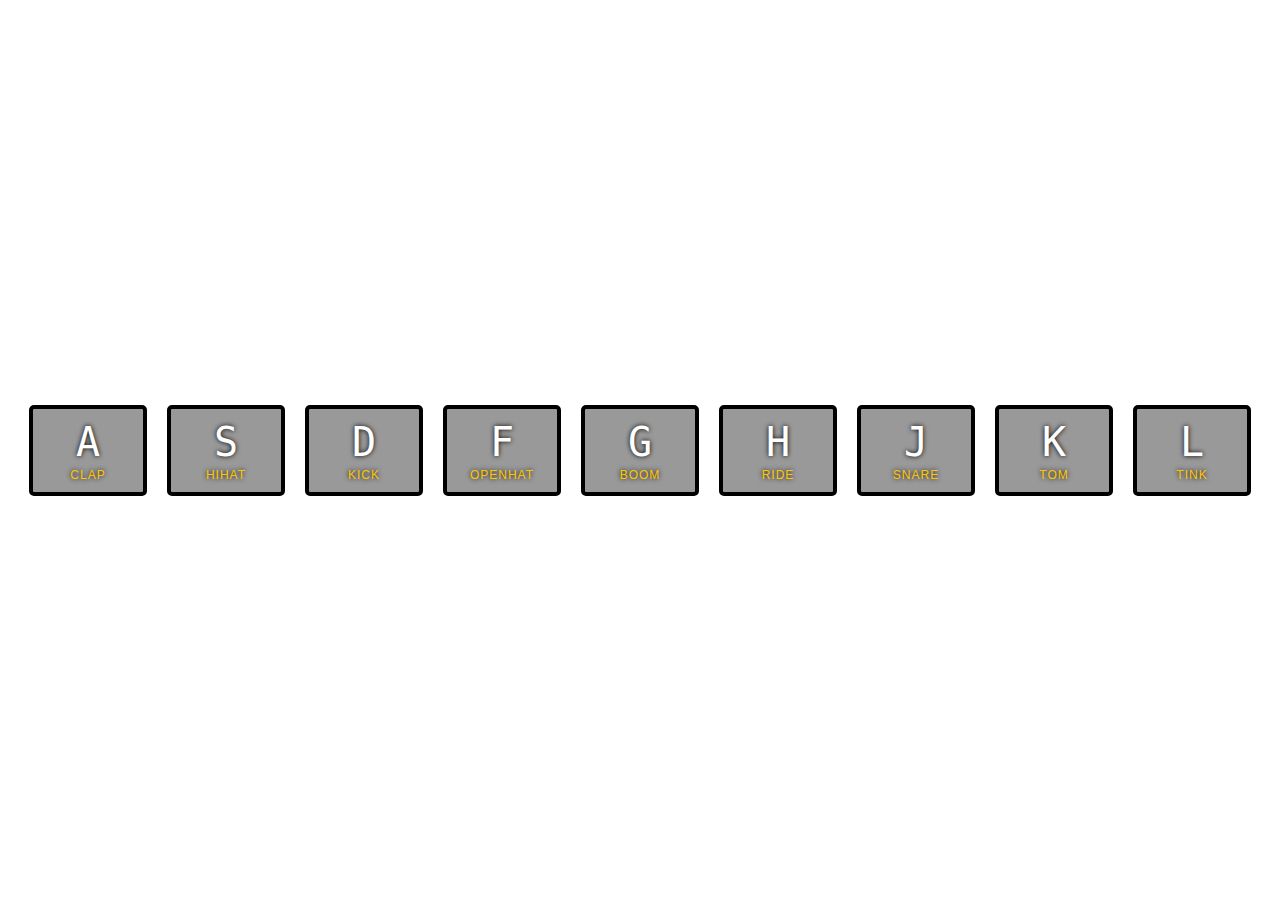
<file: 01-drumkit/index.html>
<!DOCTYPE html>
<html lang="en">
<head>
    <meta charset="UTF-8">
    <meta name="viewport" content="width=device-width, initial-scale=1.0, minimum-scale=1.0">
    <title>Drum Kit</title>
    <link rel="stylesheet" href="style.css">
</head>
<body>

  <div class="keys">
    <div data-key="65" data-sound="clap" class="key">
      <kbd>A</kbd>
      <span class="sound">clap</span>
    </div>
    <div data-key="83" data-sound="hihat" class="key">
      <kbd>S</kbd>
      <span class="sound">hihat</span>
    </div>
    <div data-key="68" data-sound="kick" class="key">
      <kbd>D</kbd>
      <span class="sound">kick</span>
    </div>
    <div data-key="70" data-sound="openhat" class="key">
      <kbd>F</kbd>
      <span class="sound">openhat</span>
    </div>
    <div data-key="71" data-sound="boom" class="key">
      <kbd>G</kbd>
      <span class="sound">boom</span>
    </div>
    <div data-key="72" data-sound="ride" class="key">
      <kbd>H</kbd>
      <span class="sound">ride</span>
    </div>
    <div data-key="74" data-sound="snare" class="key">
      <kbd>J</kbd>
      <span class="sound">snare</span>
    </div>
    <div data-key="75" data-sound="tom" class="key">
      <kbd>K</kbd>
      <span class="sound">tom</span>
    </div>
    <div data-key="76" data-sound="tink" class="key">
      <kbd>L</kbd>
      <span class="sound">tink</span>
    </div>
  </div>

  <audio data-sound="clap" src="sounds/clap.wav"></audio>
  <audio data-sound="hihat" src="sounds/hihat.wav"></audio>
  <audio data-sound="kick" src="sounds/kick.wav"></audio>
  <audio data-sound="openhat" src="sounds/openhat.wav"></audio>
  <audio data-sound="boom" src="sounds/boom.wav"></audio>
  <audio data-sound="ride" src="sounds/ride.wav"></audio>
  <audio data-sound="snare" src="sounds/snare.wav"></audio>
  <audio data-sound="tom" src="sounds/tom.wav"></audio>
  <audio data-sound="tink" src="sounds/tink.wav"></audio>

<script src="app.js"></script>
</body>
</html>
</file>
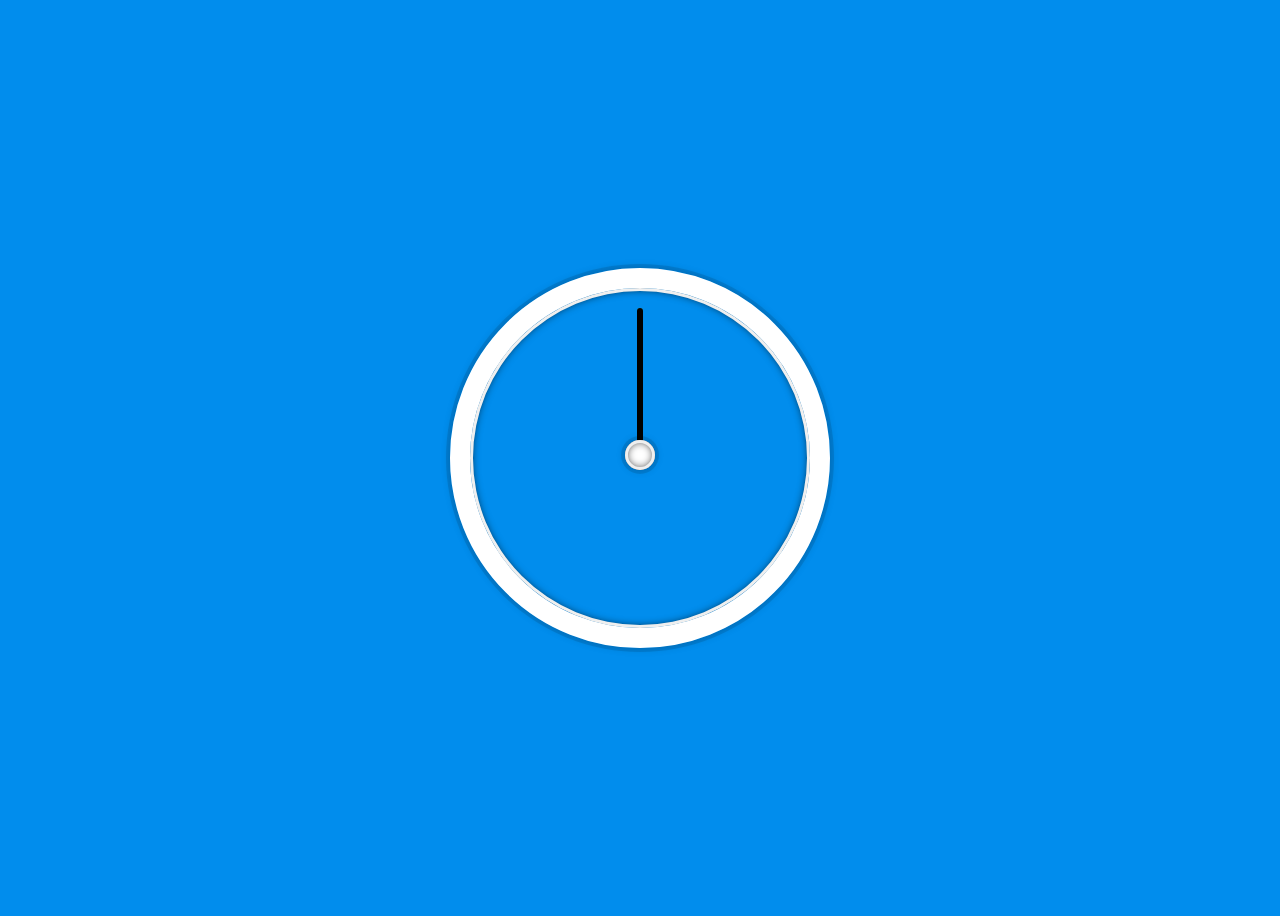
<file: 02-clock/index.html>
<!DOCTYPE html>
<html lang="en">
<head>
  <meta charset="UTF-8">
  <title>JS + CSS Clock</title>
  <link rel="stylesheet" href="style.css">
</head>
<body>
    <div class="clock">
      <div class="clock-face">
        <div class="cap"></div>
        <div class="hand second-hand"></div>
        <div class="hand hour-hand"></div>
        <div class="hand min-hand"></div>
      </div>
    </div>

  <script src="app.js"></script>
</body>
</html>
</file>
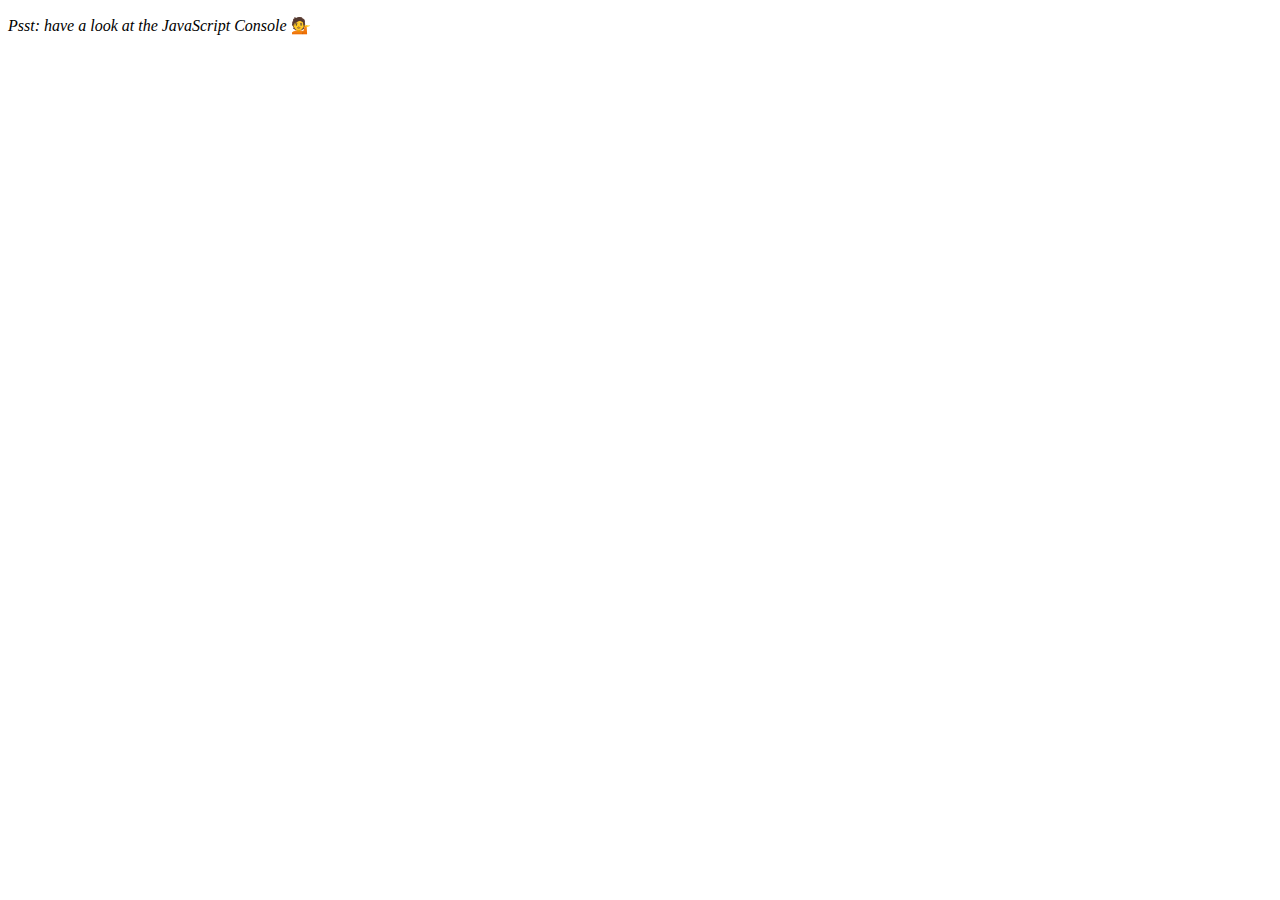
<file: 04-arraycardio/index.html>
<!DOCTYPE html>
<html lang="en">
<head>
  <meta charset="UTF-8">
  <title>Array Cardio 💪</title>
</head>
<body>
  <p><em>Psst: have a look at the JavaScript Console</em> 💁</p>
  <script>
    // Get your shorts on - this is an array workout!
    // ## Array Cardio Day 1

    // Some data we can work with

    const inventors = [
      { first: 'Albert', last: 'Einstein', year: 1879, passed: 1955 },
      { first: 'Isaac', last: 'Newton', year: 1643, passed: 1727 },
      { first: 'Galileo', last: 'Galilei', year: 1564, passed: 1642 },
      { first: 'Marie', last: 'Curie', year: 1867, passed: 1934 },
      { first: 'Johannes', last: 'Kepler', year: 1571, passed: 1630 },
      { first: 'Nicolaus', last: 'Copernicus', year: 1473, passed: 1543 },
      { first: 'Max', last: 'Planck', year: 1858, passed: 1947 },
      { first: 'Katherine', last: 'Blodgett', year: 1898, passed: 1979 },
      { first: 'Ada', last: 'Lovelace', year: 1815, passed: 1852 },
      { first: 'Sarah E.', last: 'Goode', year: 1855, passed: 1905 },
      { first: 'Lise', last: 'Meitner', year: 1878, passed: 1968 },
      { first: 'Hanna', last: 'Hammarström', year: 1829, passed: 1909 }
    ];

    const people = ['Beck, Glenn', 'Becker, Carl', 'Beckett, Samuel', 'Beddoes, Mick', 'Beecher, Henry', 'Beethoven, Ludwig', 'Begin, Menachem', 'Belloc, Hilaire', 'Bellow, Saul', 'Benchley, Robert', 'Benenson, Peter', 'Ben-Gurion, David', 'Benjamin, Walter', 'Benn, Tony', 'Bennington, Chester', 'Benson, Leana', 'Bent, Silas', 'Bentsen, Lloyd', 'Berger, Ric', 'Bergman, Ingmar', 'Berio, Luciano', 'Berle, Milton', 'Berlin, Irving', 'Berne, Eric', 'Bernhard, Sandra', 'Berra, Yogi', 'Berry, Halle', 'Berry, Wendell', 'Bethea, Erin', 'Bevan, Aneurin', 'Bevel, Ken', 'Biden, Joseph', 'Bierce, Ambrose', 'Biko, Steve', 'Billings, Josh', 'Biondo, Frank', 'Birrell, Augustine', 'Black, Elk', 'Blair, Robert', 'Blair, Tony', 'Blake, William'];

    // Array.prototype.filter()
    // 1. Filter the list of inventors for those who were born in the 1500's
    const bornIn1500s = inventors.filter(inventor => (inventor.year >= 1500 && inventor.year < 1600));
    console.table(bornIn1500s);


    // Array.prototype.map()
    // 2. Give us an array of the inventors' first and last names
    const fullNames = inventors.map(inventor => `${inventor.first} ${inventor.last}`);
    console.log(fullNames);


    // Array.prototype.sort()
    // 3. Sort the inventors by birthdate, oldest to youngest
    const ageSorted = inventors.sort((a,b) => (a.year > b.year) ? 1 : -1);
    console.table(ageSorted);


    // Array.prototype.reduce()
    // 4. How many years did all the inventors live?
    const yearsLived = inventors.reduce(function(total, inventor){
        return total + inventor.passed - inventor.year;
    }, 0) // Need to give an inital value
    console.log(yearsLived);


    // 5. Sort the inventors by years lived
    const yearsLivedSorted = inventors.sort(function (a,b) {
        const aPersonAge = a.passed - a.year;
        const bPersonAge = b.passed - b.year;

        return (aPersonAge > bPersonAge) ? -1 : 1;
    });

    console.table(yearsLivedSorted);


    // 6. create a list of Boulevards in Paris that contain 'de' anywhere in the name
    // https://en.wikipedia.org/wiki/Category:Boulevards_in_Paris
    // const category = document.querySelector('.mw-category');
    // const links = category.querySelectorAll('a');
    // const list = Array.from(links)
                    // .map(link => link.textContent)
                    // .filter(street => street.includes('de'));
    // console.log(list);


    // 7. sort Exercise
    // Sort the people alphabetically by last name
    const sortedPeople = people.sort((personA, personB) => {
        const [aLast, aFirst] = personA.split(', ');
        const [bLast, bFirst] = personB.split(', ');

        return (aLast > bLast) ? 1 : -1;
    });

    console.log(sortedPeople);


    // 8. Reduce Exercise
    // Sum up the instances of each of these
    const data = ['car', 'car', 'truck', 'truck', 'bike', 'walk', 'car', 'van', 'bike', 'walk', 'car', 'van', 'car', 'truck' ];

    const vehicles = data.reduce(function (obj, item) {
        if (!obj[item]) {
            obj[item] = 0;
        }
        obj[item]++;
        return obj;
    }, {}) // Initialize with blank object

    console.log(vehicles);


  </script>
</body>
</html>
</file>
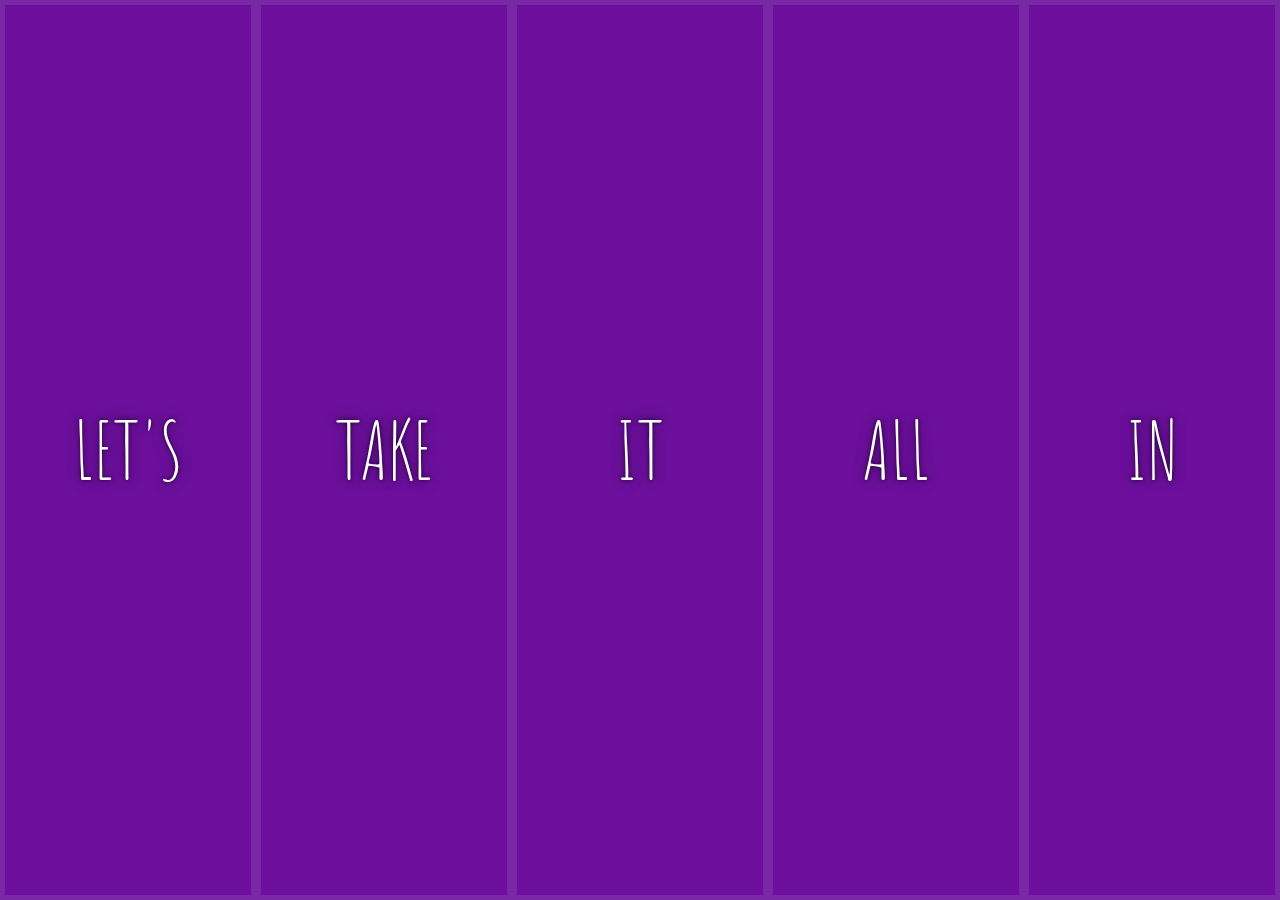
<file: 05-flexgallery/index.html>
<!DOCTYPE html>
<html lang="en">
<head>
  <meta charset="UTF-8">
  <title>Flex Panels 💪</title>
  <link href='https://fonts.googleapis.com/css?family=Amatic+SC' rel='stylesheet' type='text/css'>
  <link rel="stylesheet" href="style.css">
</head>
<body>

  <div class="panels">
    <div class="panel panel1">
      <p>Hey</p>
      <p>Let's</p>
      <p>Dance</p>
    </div>
    <div class="panel panel2">
      <p>Give</p>
      <p>Take</p>
      <p>Receive</p>
    </div>
    <div class="panel panel3">
      <p>Experience</p>
      <p>It</p>
      <p>Today</p>
    </div>
    <div class="panel panel4">
      <p>Give</p>
      <p>All</p>
      <p>You can</p>
    </div>
    <div class="panel panel5">
      <p>Life</p>
      <p>In</p>
      <p>Motion</p>
    </div>
  </div>

  <script src="app.js"> </script>
</body>
</html>
</file>
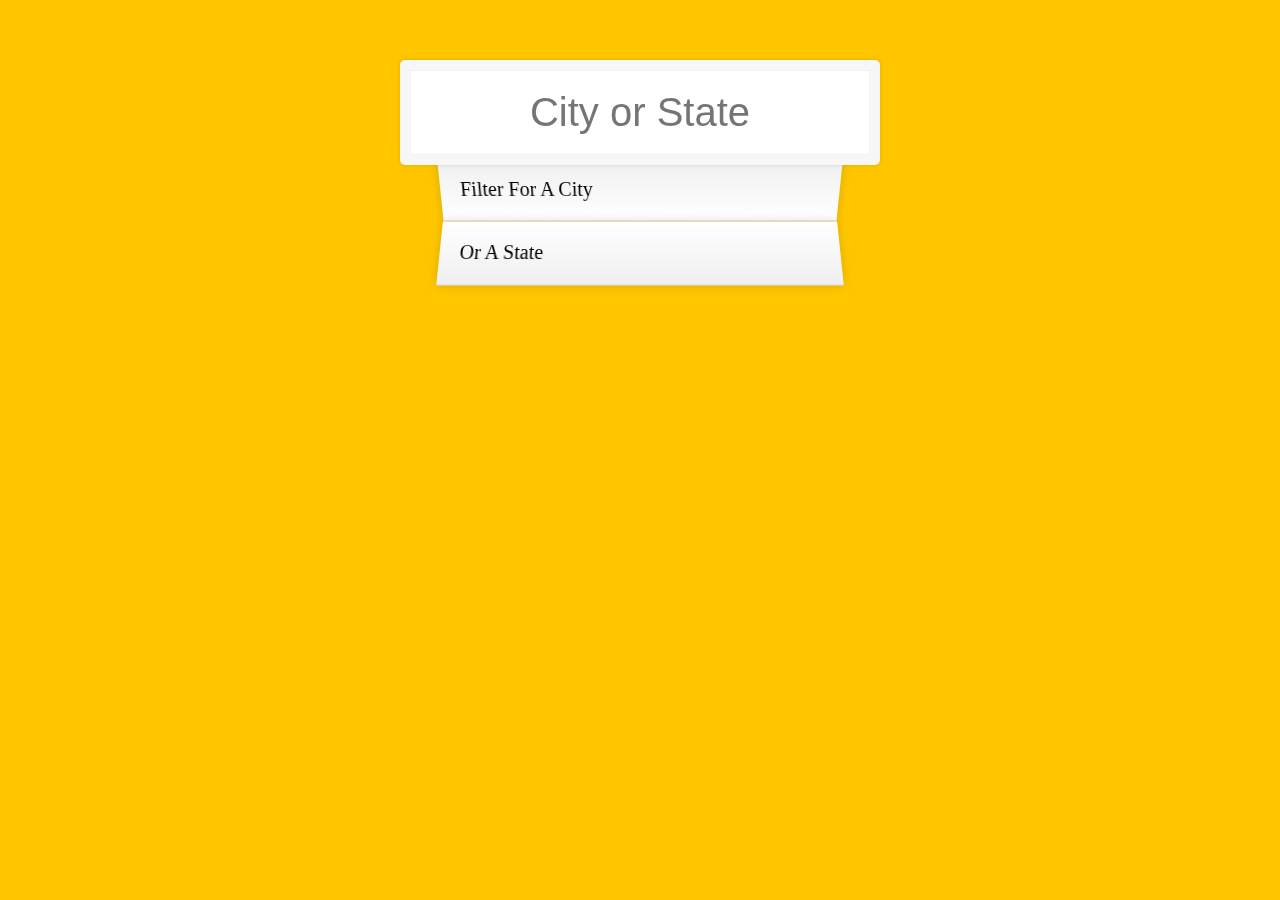
<file: 06-ajaxtypeahead/index.html>
<!DOCTYPE html>
<html lang="en">
<head>
  <meta charset="UTF-8">
  <title>Type Ahead 👀</title>
  <link rel="stylesheet" href="style.css">
</head>
<body>

  <form class="search-form">
    <input type="text" class="search" placeholder="City or State">
    <ul class="suggestions">
      <li>Filter for a city</li>
      <li>or a state</li>
    </ul>
  </form>
  <script src="app.js"></script>
  </body>
</html>
</file>
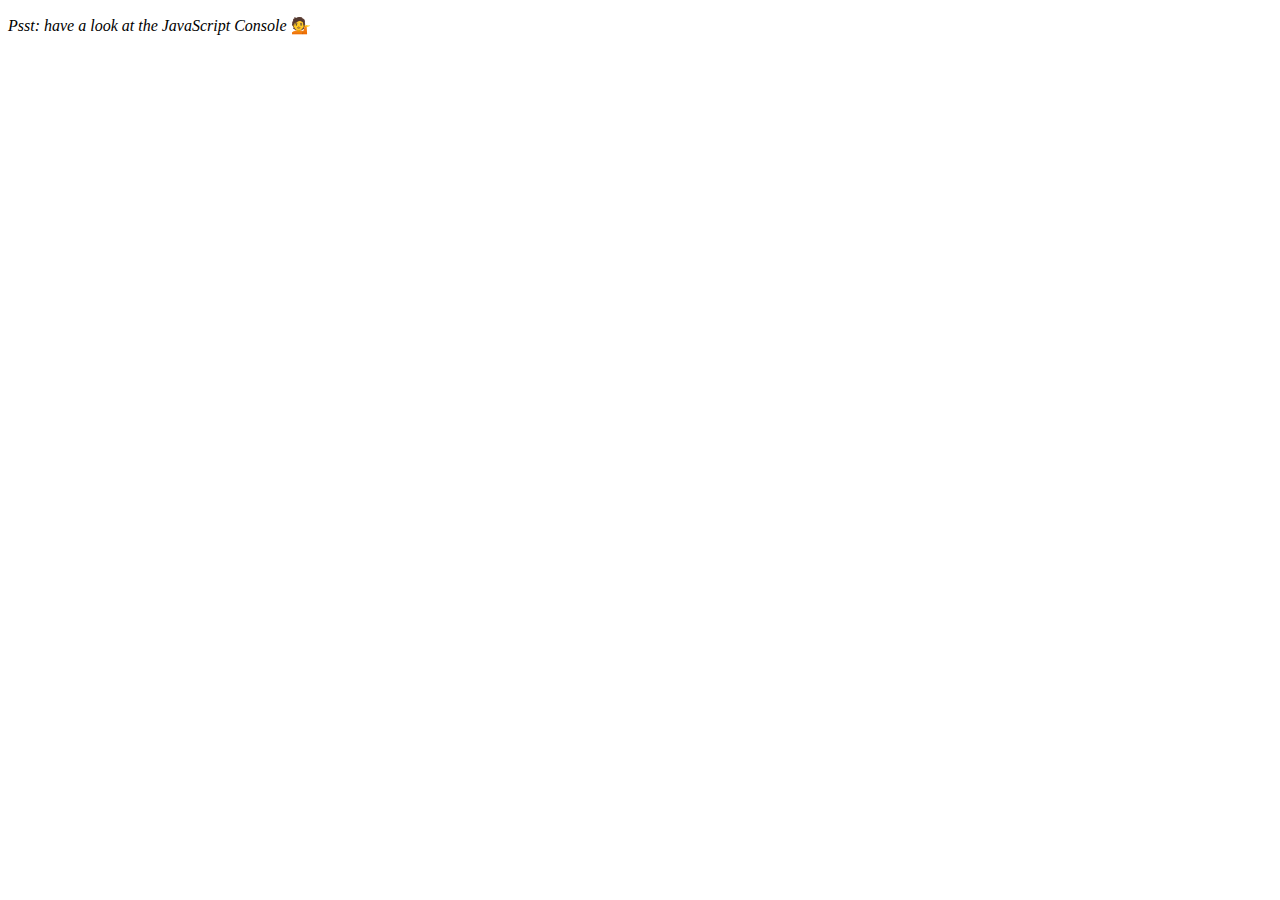
<file: 07-arraycardio2/index.html>
<!DOCTYPE html>
<html lang="en">
<head>
  <meta charset="UTF-8">
  <title>Array Cardio 💪💪</title>
</head>
<body>
  <p><em>Psst: have a look at the JavaScript Console</em> 💁</p>
  <script>
    // ## Array Cardio Day 2

    const people = [
      { name: 'Wes', year: 1988 },
      { name: 'Kait', year: 1986 },
      { name: 'Irv', year: 1970 },
      { name: 'Lux', year: 2015 }
    ];

    const comments = [
      { text: 'Love this!', id: 523423 },
      { text: 'Super good', id: 823423 },
      { text: 'You are the best', id: 2039842 },
      { text: 'Ramen is my fav food ever', id: 123523 },
      { text: 'Nice Nice Nice!', id: 542328 }
    ];

    // Some and Every Checks
    // Array.prototype.some() // is at least one person 19 or older?
    // Array.prototype.every() // is everyone 19 or older?

    const currentYear = (new Date()).getFullYear();
    const isAdult = people.some(person => (currentYear - person.year >= 19))
    console.log({isAdult}); // Curly brackets will show variable name


    // Array.prototype.find()
    // Find is like filter, but instead returns just the one you are looking for
    // find the comment with the ID of 823423

    const comment = comments.find(comment => comment.id === 823423);
    console.log(comment);


    // Array.prototype.findIndex()
    // Find the comment with this ID
    // delete the comment with the ID of 823423

    const index = comments.findIndex(comment => comment.id === 823423);
    console.log(index);

    // comments.splice(index, 1);

    // Alternative to splice
    const newComments = [
        ...comments.slice(0, index),
        ...comments.slice(index + 1)
    ];

    console.table(comments);

  </script>
</body>
</html>
</file>
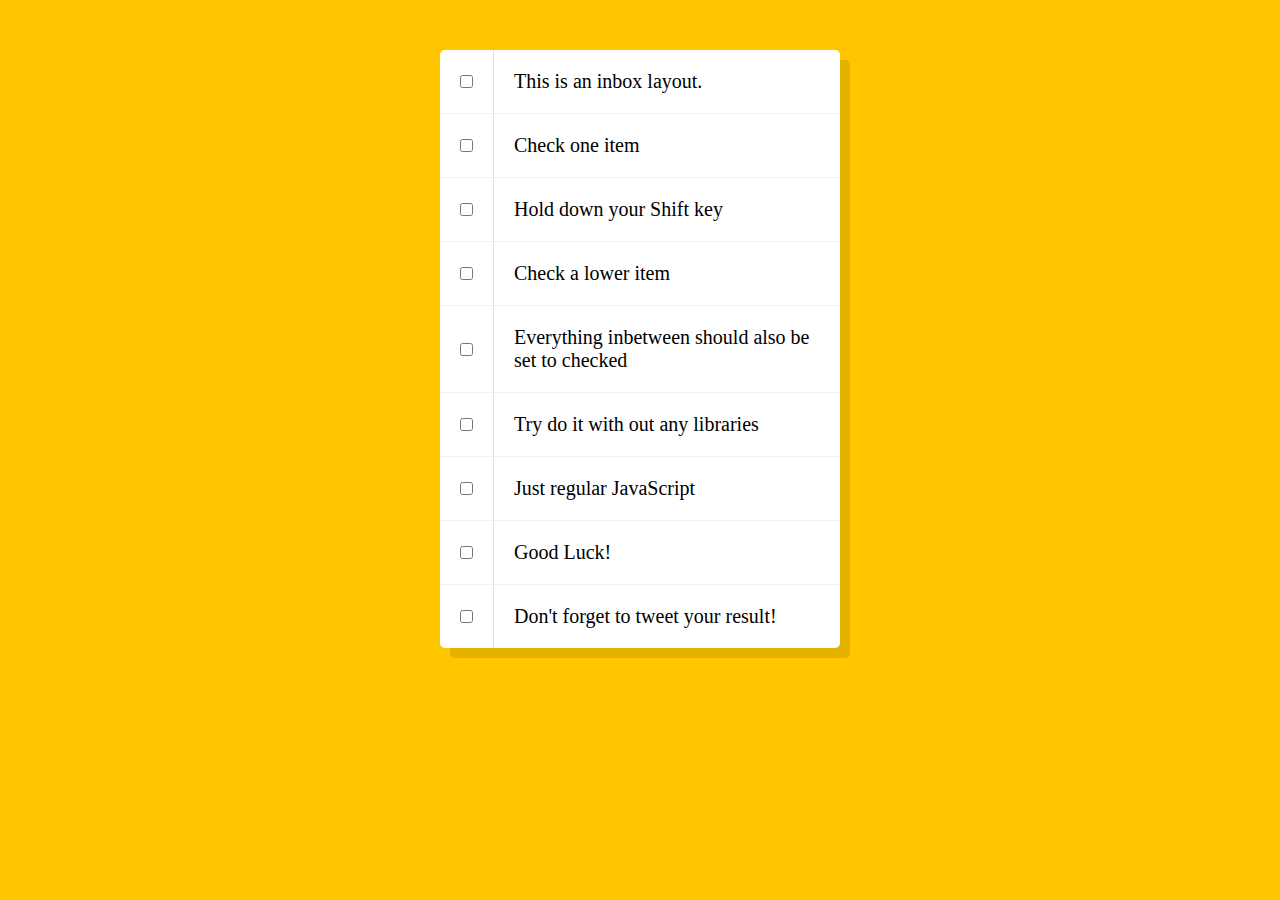
<file: 10-multicheckbox/index.html>
<!DOCTYPE html>
<html lang="en">
<head>
  <meta charset="UTF-8">
  <title>Hold Shift to Check Multiple Checkboxes</title>
</head>
<body>
  <style>

    html {
      font-family: sans-serif;
      background:#ffc600;
    }

    .inbox {
      max-width:400px;
      margin:50px auto;
      background:white;
      border-radius:5px;
      box-shadow:10px 10px 0 rgba(0,0,0,0.1);
    }

    .item {
      display:flex;
      align-items:center;
      border-bottom: 1px solid #F1F1F1;
    }

    .item:last-child {
      border-bottom:0;
    }


    input:checked + p {
      background:#F9F9F9;
      text-decoration: line-through;
    }

    input[type="checkbox"] {
      margin:20px;
    }

    p {
      margin:0;
      padding:20px;
      transition:background 0.2s;
      flex:1;
      font-family:'helvetica neue';
      font-size: 20px;
      font-weight: 200;
      border-left: 1px solid #D1E2FF;
    }

    .details {
      text-align: center;
      font-size: 15px;
    }


  </style>
   <!--
   The following is a common layout you would see in an email client.

   When a user clicks a checkbox, holds Shift, and then clicks another checkbox a few rows down, all the checkboxes inbetween those two checkboxes should be checked.

  -->
  <div class="inbox">
    <div class="item">
      <input type="checkbox">
      <p>This is an inbox layout.</p>
    </div>
    <div class="item">
      <input type="checkbox">
      <p>Check one item</p>
    </div>
    <div class="item">
      <input type="checkbox">
      <p>Hold down your Shift key</p>
    </div>
    <div class="item">
      <input type="checkbox">
      <p>Check a lower item</p>
    </div>
    <div class="item">
      <input type="checkbox">
      <p>Everything inbetween should also be set to checked</p>
    </div>
    <div class="item">
      <input type="checkbox">
      <p>Try do it with out any libraries</p>
    </div>
    <div class="item">
      <input type="checkbox">
      <p>Just regular JavaScript</p>
    </div>
    <div class="item">
      <input type="checkbox">
      <p>Good Luck!</p>
    </div>
    <div class="item">
      <input type="checkbox">
      <p>Don't forget to tweet your result!</p>
    </div>
  </div>

<script>
    (function () {
        'use strict';

        const checkboxes = document.querySelectorAll('.inbox input[type="checkbox"]');
        let lastChecked;

        function handleClick(event) {
            let inBetween = false;
            // Check if shift key held down AND user is added a check
            if (event.shiftKey && this.checked) {

                checkboxes.forEach(checkbox => {
                    if (checkbox === this || checkbox === lastChecked) {
                        inBetween = !inBetween;
                    }

                    if (inBetween) {
                        checkbox.checked = true;
                    }
                })

            }
            lastChecked = this;
        }

        checkboxes.forEach((checkbox) => {
            checkbox.addEventListener('click', handleClick);
        });
    })();
</script>
</body>
</html>
</file>
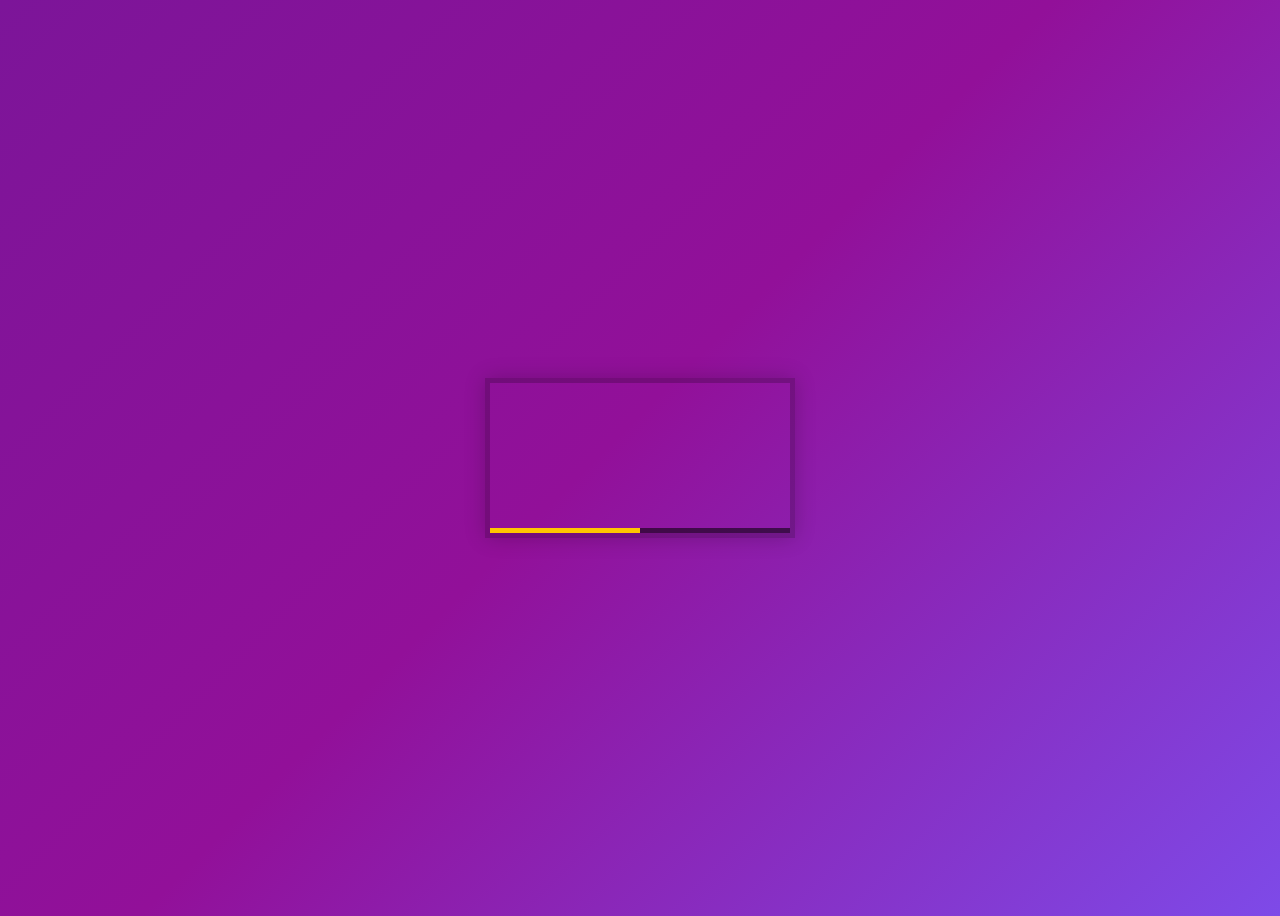
<file: 11-videoplayer/index.html>
<!DOCTYPE html>
<html lang="en">
<head>
  <meta charset="UTF-8">
  <title>HTML Video Player</title>
  <link rel="stylesheet" href="style.css">
</head>
<body>

   <div class="player">
     <video class="player__video viewer" src="https://player.vimeo.com/external/194837908.sd.mp4?s=c350076905b78c67f74d7ee39fdb4fef01d12420&profile_id=164"></video>

     <div class="player__controls">
       <div class="progress">
        <div class="progress__filled"></div>
       </div>
       <button class="player__button toggle" title="Toggle Play">►</button>
       <input type="range" name="volume" class="player__slider" min="0" max="1" step="0.05" value="1">
       <input type="range" name="playbackRate" class="player__slider" min="0.5" max="2" step="0.1" value="1">
       <button data-skip="-10" class="player__button">« 10s</button>
       <button data-skip="25" class="player__button">25s »</button>
       <button class="player__button fullscreen">⤢</button>
     </div>
   </div>

  <script src="scripts.js"></script>
</body>
</html>
</file>
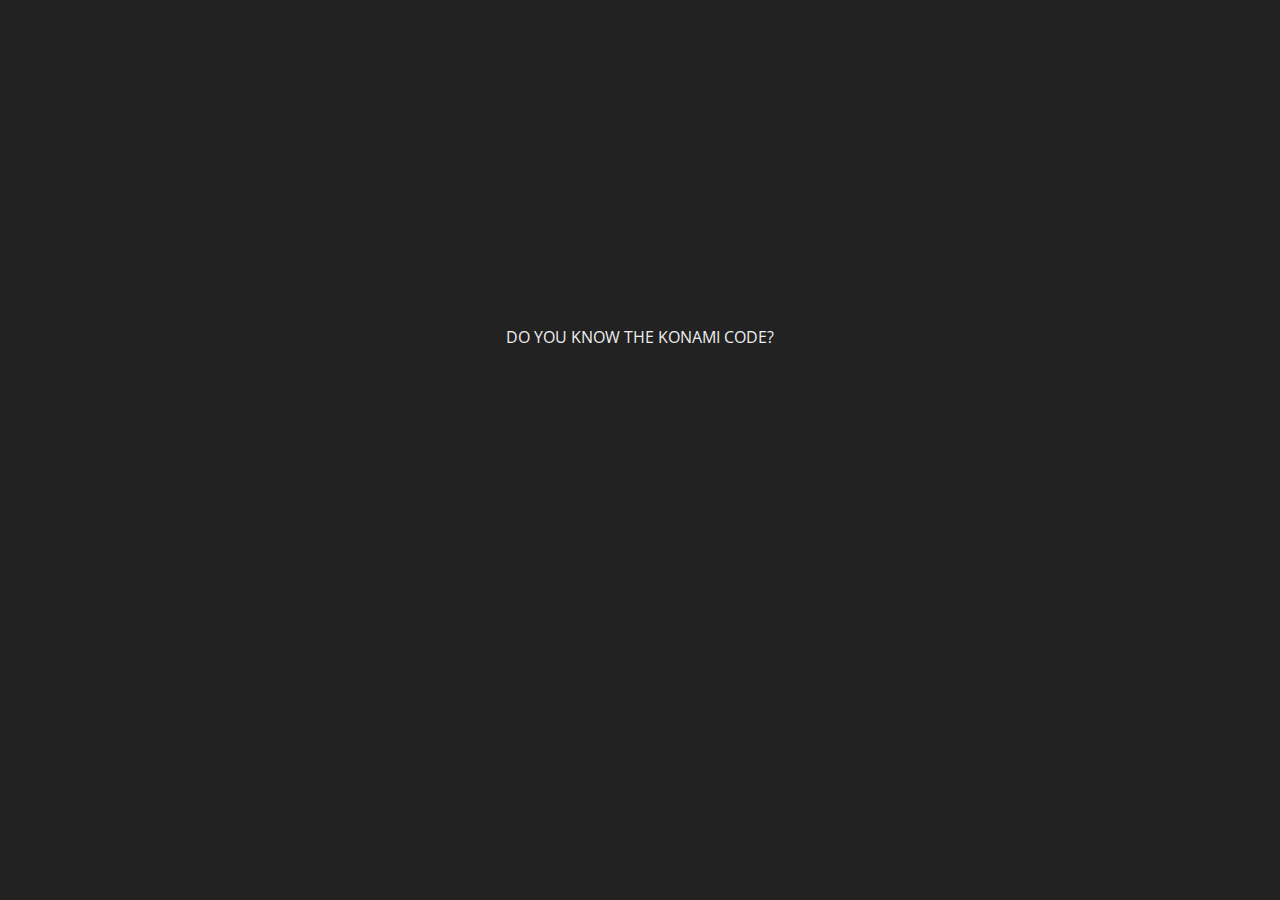
<file: 12-keycodedetection/index.html>
<!DOCTYPE html>
<html lang="en">
<head>
    <meta charset="UTF-8">
    <title>Key Detection</title>
    <link href="https://fonts.googleapis.com/css?family=Open+Sans:400,800i" rel="stylesheet">
    <link rel="stylesheet" href="style.css">
    <script type="text/javascript" src="http://www.cornify.com/js/cornify.js"></script>
</head>

<body>
    <div class="display">
        <p>Do you know the Konami code?</p>
        <p class="levelup">Awwww Yessss!</p>
    </div>
    <script>
        var pressed = [];
        const secretCode = ['ArrowUp', 'ArrowUp', 'ArrowDown', 'ArrowDown', 'ArrowLeft', 'ArrowRight', 'ArrowLeft', 'ArrowRight', 'b', 'a'];

        window.addEventListener('keydown', (event) => {
            pressed.push(event.key);
            pressed.splice(-secretCode.length - 1, pressed.length - secretCode.length);

            if (pressed.join('').includes(secretCode.join(''))) {
                console.log('fawefefaewfa');
                document.querySelector('.levelup').style.visibility = 'visible';
                // cornify_add();
            }
        });
    </script>
</body>
</html>
</file>
<file: 01-drumkit/style.css>
html {
  font-size: 10px;
  background: url(http://i.imgur.com/b9r5sEL.jpg) bottom center;
  background-size: cover;
}
body,html {
  margin: 0;
  padding: 0;
  font-family: sans-serif;
}

.keys {
  display: flex;
  flex: 1;
  min-height: 100vh;
  align-items: center;
  justify-content: center;
}

.key {
  border: .4rem solid black;
  border-radius: .5rem;
  margin: 1rem;
  font-size: 1.5rem;
  padding: 1rem .5rem;
  transition: all 0.07s ease;
  width: 10rem;
  text-align: center;
  color: white;
  background: rgba(0,0,0,0.4);
  text-shadow: 0 0 .5rem black;
}

.playing {
  transform: scale(1.1);
  border-color: #ffc600;
  box-shadow: 0 0 1rem #ffc600;
}

kbd {
  display: block;
  font-size: 4rem;
}

.sound {
  font-size: 1.2rem;
  text-transform: uppercase;
  letter-spacing: .1rem;
  color: #ffc600;
}
</file>
<file: 02-clock/style.css>
html {
    background:#018DED url(http://unsplash.it/1500/1000?image=881&blur=50);
    background-size:cover;
    font-family:'helvetica neue';
    text-align: center;
    font-size: 10px;
}

body {
    font-size: 2rem;
    display:flex;
    flex:1;
    min-height: 100vh;
    align-items: center;
}

.clock {
    width: 30rem;
    height: 30rem;
    border:20px solid white;
    border-radius:50%;
    margin:50px auto;
    position: relative;
    padding:2rem;
    box-shadow:
    0 0 0 4px rgba(0,0,0,0.1),
    inset 0 0 0 3px #EFEFEF,
    inset 0 0 10px black,
    0 0 10px rgba(0,0,0,0.2);
}

.clock-face {
    position: relative;
    width: 100%;
    height: 100%;
    transform: translateY(-3px); /* account for the height of the clock hands */
}

.cap {
    width: 10%;
    height: 10%;
    background-color: #fff;
    border-radius: 50%;
    position: absolute;
    top: 50%;
    left: 50%;
    transform: translate(-50%,-50%);
    z-index: 1;
    box-shadow: 0 0 0 4px rgba(0,0,0,0.1), inset 0 0 0 3px #EFEFEF, inset 0 0 10px black, 0 0 10px rgba(0,0,0,0.2);
}

.hand {
    width:50%;
    height:6px;
    border-radius: 6px;
    background: black;
    position: absolute;
    top: 50%;
    transform: rotate(90deg);
    transform-origin: 100%;
    transition: all 0.05s;
    transition-timing-function: cubic-bezier(0.1, 2.5, 0.5, 1);
}

.second-hand {
    background-color: #44b3bf;
}

.hour-hand {
    width: 40%;
    left: 10%;
}
</file>
<file: 05-flexgallery/style.css>
html {
    box-sizing: border-box;
    background: #ffc600;
    font-family: 'helvetica neue';
    font-size: 20px;
    font-weight: 200;
}

body {
    margin: 0;
}

*,
*:before,
*:after {
    box-sizing: inherit;
}

.panels {
    min-height: 100vh;
    overflow: hidden;
    display: flex;
}

.panel {
    background: #6B0F9C;
    box-shadow: inset 0 0 0 5px rgba(255, 255, 255, 0.1);
    color: white;
    text-align: center;
    align-items: center;
    /* Safari transitionend event.propertyName === flex */
    /* Chrome + FF transitionend event.propertyName === flex-grow */
    transition: font-size 0.7s cubic-bezier(0.61, -0.19, 0.7, -0.11),
        flex 0.7s cubic-bezier(0.61, -0.19, 0.7, -0.11),
        background 0.2s;
    font-size: 20px;
    background-size: cover;
    background-position: center;
    flex: 1;
    display: flex;
    flex-direction: column;
}

.panel1 {
    background-image: url(https://source.unsplash.com/gYl-UtwNg_I/1500x1500);
}

.panel2 {
    background-image: url(https://source.unsplash.com/1CD3fd8kHnE/1500x1500);
}

.panel3 {
    background-image: url(https://images.unsplash.com/photo-1465188162913-8fb5709d6d57?ixlib=rb-0.3.5&q=80&fm=jpg&crop=faces&cs=tinysrgb&w=1500&h=1500&fit=crop&s=967e8a713a4e395260793fc8c802901d);
}

.panel4 {
    background-image: url(https://source.unsplash.com/ITjiVXcwVng/1500x1500);
}

.panel5 {
    background-image: url(https://source.unsplash.com/3MNzGlQM7qs/1500x1500);
}

.panel > * {
    margin: 0;
    width: 100%;
    transition: transform 0.5s;

    display: flex;
    flex: 1 0 auto;
    justify-content: center;
    align-items: center;
}

.panel > *:first-child {
    transform: translateY(-100%);
}

.panel.open-active > *:first-child {
    transform: translateY(0);
}

.panel > *:last-child {
    transform: translateY(100%);
}

.panel.open-active > *:last-child {
    transform: translateY(0);
}

.panel p {
    text-transform: uppercase;
    font-family: 'Amatic SC', cursive;
    text-shadow: 0 0 4px rgba(0, 0, 0, 0.72), 0 0 14px rgba(0, 0, 0, 0.45);
    font-size: 2em;
}

.panel p:nth-child(2) {
    font-size: 4em;
}

.panel.open {
    flex: 5;
    font-size: 40px;
}

.cta {
    color: white;
    text-decoration: none;
}
</file>
<file: 06-ajaxtypeahead/style.css>
html {
      box-sizing: border-box;
      background:#ffc600;
      font-family:'helvetica neue';
      font-size: 20px;
      font-weight: 200;
    }
    *, *:before, *:after {
      box-sizing: inherit;
    }
    input {
      width: 100%;
      padding:20px;
    }

    .search-form {
      max-width:400px;
      margin:50px auto;
    }

    input.search {
      margin: 0;
      text-align: center;
      outline:0;
      border: 10px solid #F7F7F7;
      width: 120%;
      left: -10%;
      position: relative;
      top: 10px;
      z-index: 2;
      border-radius: 5px;
      font-size: 40px;
      box-shadow: 0 0 5px rgba(0, 0, 0, 0.12), inset 0 0 2px rgba(0, 0, 0, 0.19);
    }


    .suggestions {
      margin: 0;
      padding: 0;
      position: relative;
      /*perspective:20px;*/
    }
    .suggestions li {
      background:white;
      list-style: none;
      border-bottom: 1px solid #D8D8D8;
      box-shadow: 0 0 10px rgba(0, 0, 0, 0.14);
      margin:0;
      padding:20px;
      transition:background 0.2s;
      display:flex;
      justify-content:space-between;
      text-transform: capitalize;
    }

    .suggestions li:nth-child(even) {
      transform: perspective(100px) rotateX(3deg) translateY(2px) scale(1.001);
      background: linear-gradient(to bottom,  #ffffff 0%,#EFEFEF 100%);
    }
    .suggestions li:nth-child(odd) {
      transform: perspective(100px) rotateX(-3deg) translateY(3px);
      background: linear-gradient(to top,  #ffffff 0%,#EFEFEF 100%);
    }

    span.population {
      font-size: 15px;
    }


    .details {
      text-align: center;
      font-size: 15px;
    }

    .hl {
      background:#ffc600;
    }

    .love {
      text-align: center;
    }

    a {
      color:black;
      background:rgba(0,0,0,0.1);
      text-decoration: none;
    }
</file>
<file: 11-videoplayer/style.css>
html {
  box-sizing: border-box;
}

*, *:before, *:after {
  box-sizing: inherit;
}

body {
  padding: 0;
  display:flex;
  background:#7A419B;
  min-height:100vh;
  background: linear-gradient(135deg, #7c1599 0%,#921099 48%,#7e4ae8 100%);
  background-size:cover;
  align-items: center;
  justify-content: center;
}

.player {
  max-width:750px;
  border:5px solid rgba(0,0,0,0.2);
  box-shadow:0 0 20px rgba(0,0,0,0.2);
  position: relative;
  font-size: 0;
  overflow: hidden;
}

.player__video {
  width: 100%;
}

.player__button {
  background:none;
  border:0;
  line-height:1;
  color:white;
  text-align: center;
  outline:0;
  padding: 0;
  cursor:pointer;
  max-width:50px;
}

.player__button:focus {
  border-color: #ffc600;
}

.player__slider {
  width:10px;
  height:30px;
}

.player__controls {
  display:flex;
  position: absolute;
  bottom:0;
  width: 100%;
  transform: translateY(100%) translateY(-5px);
  transition:all .3s;
  flex-wrap:wrap;
  background:rgba(0,0,0,0.1);
}

.player:hover .player__controls {
  transform: translateY(0);
}

.player:hover .progress {
  height:15px;
}

.player__controls > * {
  flex:1;
}

.progress {
  flex:10;
  position: relative;
  display:flex;
  flex-basis:100%;
  height:5px;
  transition:height 0.3s;
  background:rgba(0,0,0,0.5);
  cursor:ew-resize;
}

.progress__filled {
  width:50%;
  background:#ffc600;
  flex:0;
  flex-basis:50%;
}

/* unholy css to style input type="range" */

input[type=range] {
  -webkit-appearance: none;
  background:transparent;
  width: 100%;
  margin: 0 5px;
}
input[type=range]:focus {
  outline: none;
}
input[type=range]::-webkit-slider-runnable-track {
  width: 100%;
  height: 8.4px;
  cursor: pointer;
  box-shadow: 1px 1px 1px rgba(0, 0, 0, 0), 0 0 1px rgba(13, 13, 13, 0);
  background: rgba(255,255,255,0.8);
  border-radius: 1.3px;
  border: 0.2px solid rgba(1, 1, 1, 0);
}
input[type=range]::-webkit-slider-thumb {
  box-shadow: 0 0 0 rgba(0, 0, 0, 0), 0 0 0 rgba(13, 13, 13, 0);
  height: 15px;
  width: 15px;
  border-radius: 50px;
  background: #ffc600;
  cursor: pointer;
  -webkit-appearance: none;
  margin-top: -3.5px;
  box-shadow:0 0 2px rgba(0,0,0,0.2);
}
input[type=range]:focus::-wefbkit-slider-runnable-track {
  background: #bada55;
}
input[type=range]::-moz-range-track {
  width: 100%;
  height: 8.4px;
  cursor: pointer;
  box-shadow: 1px 1px 1px rgba(0, 0, 0, 0), 0 0 1px rgba(13, 13, 13, 0);
  background: #ffffff;
  border-radius: 1.3px;
  border: 0.2px solid rgba(1, 1, 1, 0);
}
input[type=range]::-moz-range-thumb {
  box-shadow: 0 0 0 rgba(0, 0, 0, 0), 0 0 0 rgba(13, 13, 13, 0);
  height: 15px;
  width: 15px;
  border-radius: 50px;
  background: #ffc600;
  cursor: pointer;
}
</file>
<file: 12-keycodedetection/style.css>
body {
    background-color: #222;
    color: #eee;
    margin: 0;
    text-transform: uppercase;
    font-family: 'Open Sans', sans-serif;
    display: flex;
    height: 100vh;
}

.display {
    margin: auto;
    align-self: center;
    text-align: center;

}

.levelup {
    font-weight: 800;
    font-style: italic;
    font-size: 72px;
    visibility: hidden;

    -webkit-animation: animated-rainbow-shadow 1s infinite;
            animation: animated-rainbow-shadow 1s infinite;
}

/* Rainbows provided by https://codepen.io/birjolaxew/pen/EPOobx */

@-webkit-keyframes animated-rainbow-shadow {
  0% {
    text-shadow: 0px 0px transparent, 1px 1px #19F, 2px 2px #19F, 3px 3px #19F, 4px 4px #19F, 5px 5px #19F, 6px 6px #19F, 7px 7px #19F, 8px 8px #19F, 9px 9px #19F, 10px 10px #19F, 11px 11px #19F, 12px 12px #19F, 13px 13px #EA0, 14px 14px #EA0, 15px 15px #EA0, 16px 16px #EA0, 17px 17px #EA0, 18px 18px #EA0, 19px 19px #EA0, 20px 20px #EA0, 21px 21px #EA0, 22px 22px #EA0, 23px 23px #EA0, 24px 24px #EA0, 25px 25px #E62, 26px 26px #E62, 27px 27px #E62, 28px 28px #E62, 29px 29px #E62, 30px 30px #E62, 31px 31px #E62, 32px 32px #E62, 33px 33px #E62, 34px 34px #E62, 35px 35px #E62, 36px 36px #E62, 37px 37px #E62, 38px 38px #C25, 39px 39px #C25, 40px 40px #C25, 41px 41px #C25, 42px 42px #C25, 43px 43px #C25, 44px 44px #C25, 45px 45px #C25, 46px 46px #C25, 47px 47px #C25, 48px 48px #C25, 49px 49px #C25, 50px 50px #19F;
  }
  2% {
    text-shadow: 0px 0px transparent, 1px 1px #19F, 2px 2px #19F, 3px 3px #19F, 4px 4px #19F, 5px 5px #19F, 6px 6px #19F, 7px 7px #19F, 8px 8px #19F, 9px 9px #19F, 10px 10px #19F, 11px 11px #19F, 12px 12px #EA0, 13px 13px #EA0, 14px 14px #EA0, 15px 15px #EA0, 16px 16px #EA0, 17px 17px #EA0, 18px 18px #EA0, 19px 19px #EA0, 20px 20px #EA0, 21px 21px #EA0, 22px 22px #EA0, 23px 23px #EA0, 24px 24px #E62, 25px 25px #E62, 26px 26px #E62, 27px 27px #E62, 28px 28px #E62, 29px 29px #E62, 30px 30px #E62, 31px 31px #E62, 32px 32px #E62, 33px 33px #E62, 34px 34px #E62, 35px 35px #E62, 36px 36px #E62, 37px 37px #C25, 38px 38px #C25, 39px 39px #C25, 40px 40px #C25, 41px 41px #C25, 42px 42px #C25, 43px 43px #C25, 44px 44px #C25, 45px 45px #C25, 46px 46px #C25, 47px 47px #C25, 48px 48px #C25, 49px 49px #19F, 50px 50px #19F;
  }
  4% {
    text-shadow: 0px 0px transparent, 1px 1px #19F, 2px 2px #19F, 3px 3px #19F, 4px 4px #19F, 5px 5px #19F, 6px 6px #19F, 7px 7px #19F, 8px 8px #19F, 9px 9px #19F, 10px 10px #19F, 11px 11px #EA0, 12px 12px #EA0, 13px 13px #EA0, 14px 14px #EA0, 15px 15px #EA0, 16px 16px #EA0, 17px 17px #EA0, 18px 18px #EA0, 19px 19px #EA0, 20px 20px #EA0, 21px 21px #EA0, 22px 22px #EA0, 23px 23px #E62, 24px 24px #E62, 25px 25px #E62, 26px 26px #E62, 27px 27px #E62, 28px 28px #E62, 29px 29px #E62, 30px 30px #E62, 31px 31px #E62, 32px 32px #E62, 33px 33px #E62, 34px 34px #E62, 35px 35px #E62, 36px 36px #C25, 37px 37px #C25, 38px 38px #C25, 39px 39px #C25, 40px 40px #C25, 41px 41px #C25, 42px 42px #C25, 43px 43px #C25, 44px 44px #C25, 45px 45px #C25, 46px 46px #C25, 47px 47px #C25, 48px 48px #19F, 49px 49px #19F, 50px 50px #19F;
  }
  6% {
    text-shadow: 0px 0px transparent, 1px 1px #19F, 2px 2px #19F, 3px 3px #19F, 4px 4px #19F, 5px 5px #19F, 6px 6px #19F, 7px 7px #19F, 8px 8px #19F, 9px 9px #19F, 10px 10px #EA0, 11px 11px #EA0, 12px 12px #EA0, 13px 13px #EA0, 14px 14px #EA0, 15px 15px #EA0, 16px 16px #EA0, 17px 17px #EA0, 18px 18px #EA0, 19px 19px #EA0, 20px 20px #EA0, 21px 21px #EA0, 22px 22px #E62, 23px 23px #E62, 24px 24px #E62, 25px 25px #E62, 26px 26px #E62, 27px 27px #E62, 28px 28px #E62, 29px 29px #E62, 30px 30px #E62, 31px 31px #E62, 32px 32px #E62, 33px 33px #E62, 34px 34px #E62, 35px 35px #C25, 36px 36px #C25, 37px 37px #C25, 38px 38px #C25, 39px 39px #C25, 40px 40px #C25, 41px 41px #C25, 42px 42px #C25, 43px 43px #C25, 44px 44px #C25, 45px 45px #C25, 46px 46px #C25, 47px 47px #19F, 48px 48px #19F, 49px 49px #19F, 50px 50px #19F;
  }
  8% {
    text-shadow: 0px 0px transparent, 1px 1px #19F, 2px 2px #19F, 3px 3px #19F, 4px 4px #19F, 5px 5px #19F, 6px 6px #19F, 7px 7px #19F, 8px 8px #19F, 9px 9px #EA0, 10px 10px #EA0, 11px 11px #EA0, 12px 12px #EA0, 13px 13px #EA0, 14px 14px #EA0, 15px 15px #EA0, 16px 16px #EA0, 17px 17px #EA0, 18px 18px #EA0, 19px 19px #EA0, 20px 20px #EA0, 21px 21px #E62, 22px 22px #E62, 23px 23px #E62, 24px 24px #E62, 25px 25px #E62, 26px 26px #E62, 27px 27px #E62, 28px 28px #E62, 29px 29px #E62, 30px 30px #E62, 31px 31px #E62, 32px 32px #E62, 33px 33px #E62, 34px 34px #C25, 35px 35px #C25, 36px 36px #C25, 37px 37px #C25, 38px 38px #C25, 39px 39px #C25, 40px 40px #C25, 41px 41px #C25, 42px 42px #C25, 43px 43px #C25, 44px 44px #C25, 45px 45px #C25, 46px 46px #19F, 47px 47px #19F, 48px 48px #19F, 49px 49px #19F, 50px 50px #19F;
  }
  10% {
    text-shadow: 0px 0px transparent, 1px 1px #19F, 2px 2px #19F, 3px 3px #19F, 4px 4px #19F, 5px 5px #19F, 6px 6px #19F, 7px 7px #19F, 8px 8px #EA0, 9px 9px #EA0, 10px 10px #EA0, 11px 11px #EA0, 12px 12px #EA0, 13px 13px #EA0, 14px 14px #EA0, 15px 15px #EA0, 16px 16px #EA0, 17px 17px #EA0, 18px 18px #EA0, 19px 19px #EA0, 20px 20px #E62, 21px 21px #E62, 22px 22px #E62, 23px 23px #E62, 24px 24px #E62, 25px 25px #E62, 26px 26px #E62, 27px 27px #E62, 28px 28px #E62, 29px 29px #E62, 30px 30px #E62, 31px 31px #E62, 32px 32px #E62, 33px 33px #C25, 34px 34px #C25, 35px 35px #C25, 36px 36px #C25, 37px 37px #C25, 38px 38px #C25, 39px 39px #C25, 40px 40px #C25, 41px 41px #C25, 42px 42px #C25, 43px 43px #C25, 44px 44px #C25, 45px 45px #19F, 46px 46px #19F, 47px 47px #19F, 48px 48px #19F, 49px 49px #19F, 50px 50px #19F;
  }
  12% {
    text-shadow: 0px 0px transparent, 1px 1px #19F, 2px 2px #19F, 3px 3px #19F, 4px 4px #19F, 5px 5px #19F, 6px 6px #19F, 7px 7px #EA0, 8px 8px #EA0, 9px 9px #EA0, 10px 10px #EA0, 11px 11px #EA0, 12px 12px #EA0, 13px 13px #EA0, 14px 14px #EA0, 15px 15px #EA0, 16px 16px #EA0, 17px 17px #EA0, 18px 18px #EA0, 19px 19px #E62, 20px 20px #E62, 21px 21px #E62, 22px 22px #E62, 23px 23px #E62, 24px 24px #E62, 25px 25px #E62, 26px 26px #E62, 27px 27px #E62, 28px 28px #E62, 29px 29px #E62, 30px 30px #E62, 31px 31px #E62, 32px 32px #C25, 33px 33px #C25, 34px 34px #C25, 35px 35px #C25, 36px 36px #C25, 37px 37px #C25, 38px 38px #C25, 39px 39px #C25, 40px 40px #C25, 41px 41px #C25, 42px 42px #C25, 43px 43px #C25, 44px 44px #19F, 45px 45px #19F, 46px 46px #19F, 47px 47px #19F, 48px 48px #19F, 49px 49px #19F, 50px 50px #19F;
  }
  14% {
    text-shadow: 0px 0px transparent, 1px 1px #19F, 2px 2px #19F, 3px 3px #19F, 4px 4px #19F, 5px 5px #19F, 6px 6px #EA0, 7px 7px #EA0, 8px 8px #EA0, 9px 9px #EA0, 10px 10px #EA0, 11px 11px #EA0, 12px 12px #EA0, 13px 13px #EA0, 14px 14px #EA0, 15px 15px #EA0, 16px 16px #EA0, 17px 17px #EA0, 18px 18px #E62, 19px 19px #E62, 20px 20px #E62, 21px 21px #E62, 22px 22px #E62, 23px 23px #E62, 24px 24px #E62, 25px 25px #E62, 26px 26px #E62, 27px 27px #E62, 28px 28px #E62, 29px 29px #E62, 30px 30px #E62, 31px 31px #C25, 32px 32px #C25, 33px 33px #C25, 34px 34px #C25, 35px 35px #C25, 36px 36px #C25, 37px 37px #C25, 38px 38px #C25, 39px 39px #C25, 40px 40px #C25, 41px 41px #C25, 42px 42px #C25, 43px 43px #19F, 44px 44px #19F, 45px 45px #19F, 46px 46px #19F, 47px 47px #19F, 48px 48px #19F, 49px 49px #19F, 50px 50px #19F;
  }
  16% {
    text-shadow: 0px 0px transparent, 1px 1px #19F, 2px 2px #19F, 3px 3px #19F, 4px 4px #19F, 5px 5px #EA0, 6px 6px #EA0, 7px 7px #EA0, 8px 8px #EA0, 9px 9px #EA0, 10px 10px #EA0, 11px 11px #EA0, 12px 12px #EA0, 13px 13px #EA0, 14px 14px #EA0, 15px 15px #EA0, 16px 16px #EA0, 17px 17px #E62, 18px 18px #E62, 19px 19px #E62, 20px 20px #E62, 21px 21px #E62, 22px 22px #E62, 23px 23px #E62, 24px 24px #E62, 25px 25px #E62, 26px 26px #E62, 27px 27px #E62, 28px 28px #E62, 29px 29px #E62, 30px 30px #C25, 31px 31px #C25, 32px 32px #C25, 33px 33px #C25, 34px 34px #C25, 35px 35px #C25, 36px 36px #C25, 37px 37px #C25, 38px 38px #C25, 39px 39px #C25, 40px 40px #C25, 41px 41px #C25, 42px 42px #19F, 43px 43px #19F, 44px 44px #19F, 45px 45px #19F, 46px 46px #19F, 47px 47px #19F, 48px 48px #19F, 49px 49px #19F, 50px 50px #19F;
  }
  18% {
    text-shadow: 0px 0px transparent, 1px 1px #19F, 2px 2px #19F, 3px 3px #19F, 4px 4px #EA0, 5px 5px #EA0, 6px 6px #EA0, 7px 7px #EA0, 8px 8px #EA0, 9px 9px #EA0, 10px 10px #EA0, 11px 11px #EA0, 12px 12px #EA0, 13px 13px #EA0, 14px 14px #EA0, 15px 15px #EA0, 16px 16px #E62, 17px 17px #E62, 18px 18px #E62, 19px 19px #E62, 20px 20px #E62, 21px 21px #E62, 22px 22px #E62, 23px 23px #E62, 24px 24px #E62, 25px 25px #E62, 26px 26px #E62, 27px 27px #E62, 28px 28px #E62, 29px 29px #C25, 30px 30px #C25, 31px 31px #C25, 32px 32px #C25, 33px 33px #C25, 34px 34px #C25, 35px 35px #C25, 36px 36px #C25, 37px 37px #C25, 38px 38px #C25, 39px 39px #C25, 40px 40px #C25, 41px 41px #19F, 42px 42px #19F, 43px 43px #19F, 44px 44px #19F, 45px 45px #19F, 46px 46px #19F, 47px 47px #19F, 48px 48px #19F, 49px 49px #19F, 50px 50px #19F;
  }
  20% {
    text-shadow: 0px 0px transparent, 1px 1px #19F, 2px 2px #19F, 3px 3px #EA0, 4px 4px #EA0, 5px 5px #EA0, 6px 6px #EA0, 7px 7px #EA0, 8px 8px #EA0, 9px 9px #EA0, 10px 10px #EA0, 11px 11px #EA0, 12px 12px #EA0, 13px 13px #EA0, 14px 14px #EA0, 15px 15px #E62, 16px 16px #E62, 17px 17px #E62, 18px 18px #E62, 19px 19px #E62, 20px 20px #E62, 21px 21px #E62, 22px 22px #E62, 23px 23px #E62, 24px 24px #E62, 25px 25px #E62, 26px 26px #E62, 27px 27px #E62, 28px 28px #C25, 29px 29px #C25, 30px 30px #C25, 31px 31px #C25, 32px 32px #C25, 33px 33px #C25, 34px 34px #C25, 35px 35px #C25, 36px 36px #C25, 37px 37px #C25, 38px 38px #C25, 39px 39px #C25, 40px 40px #19F, 41px 41px #19F, 42px 42px #19F, 43px 43px #19F, 44px 44px #19F, 45px 45px #19F, 46px 46px #19F, 47px 47px #19F, 48px 48px #19F, 49px 49px #19F, 50px 50px #19F;
  }
  22% {
    text-shadow: 0px 0px transparent, 1px 1px #19F, 2px 2px #EA0, 3px 3px #EA0, 4px 4px #EA0, 5px 5px #EA0, 6px 6px #EA0, 7px 7px #EA0, 8px 8px #EA0, 9px 9px #EA0, 10px 10px #EA0, 11px 11px #EA0, 12px 12px #EA0, 13px 13px #EA0, 14px 14px #E62, 15px 15px #E62, 16px 16px #E62, 17px 17px #E62, 18px 18px #E62, 19px 19px #E62, 20px 20px #E62, 21px 21px #E62, 22px 22px #E62, 23px 23px #E62, 24px 24px #E62, 25px 25px #E62, 26px 26px #E62, 27px 27px #C25, 28px 28px #C25, 29px 29px #C25, 30px 30px #C25, 31px 31px #C25, 32px 32px #C25, 33px 33px #C25, 34px 34px #C25, 35px 35px #C25, 36px 36px #C25, 37px 37px #C25, 38px 38px #C25, 39px 39px #19F, 40px 40px #19F, 41px 41px #19F, 42px 42px #19F, 43px 43px #19F, 44px 44px #19F, 45px 45px #19F, 46px 46px #19F, 47px 47px #19F, 48px 48px #19F, 49px 49px #19F, 50px 50px #19F;
  }
  24% {
    text-shadow: 0px 0px transparent, 1px 1px #EA0, 2px 2px #EA0, 3px 3px #EA0, 4px 4px #EA0, 5px 5px #EA0, 6px 6px #EA0, 7px 7px #EA0, 8px 8px #EA0, 9px 9px #EA0, 10px 10px #EA0, 11px 11px #EA0, 12px 12px #EA0, 13px 13px #E62, 14px 14px #E62, 15px 15px #E62, 16px 16px #E62, 17px 17px #E62, 18px 18px #E62, 19px 19px #E62, 20px 20px #E62, 21px 21px #E62, 22px 22px #E62, 23px 23px #E62, 24px 24px #E62, 25px 25px #E62, 26px 26px #C25, 27px 27px #C25, 28px 28px #C25, 29px 29px #C25, 30px 30px #C25, 31px 31px #C25, 32px 32px #C25, 33px 33px #C25, 34px 34px #C25, 35px 35px #C25, 36px 36px #C25, 37px 37px #C25, 38px 38px #19F, 39px 39px #19F, 40px 40px #19F, 41px 41px #19F, 42px 42px #19F, 43px 43px #19F, 44px 44px #19F, 45px 45px #19F, 46px 46px #19F, 47px 47px #19F, 48px 48px #19F, 49px 49px #19F, 50px 50px #19F;
  }
  26% {
    text-shadow: 0px 0px transparent, 1px 1px #EA0, 2px 2px #EA0, 3px 3px #EA0, 4px 4px #EA0, 5px 5px #EA0, 6px 6px #EA0, 7px 7px #EA0, 8px 8px #EA0, 9px 9px #EA0, 10px 10px #EA0, 11px 11px #EA0, 12px 12px #E62, 13px 13px #E62, 14px 14px #E62, 15px 15px #E62, 16px 16px #E62, 17px 17px #E62, 18px 18px #E62, 19px 19px #E62, 20px 20px #E62, 21px 21px #E62, 22px 22px #E62, 23px 23px #E62, 24px 24px #E62, 25px 25px #C25, 26px 26px #C25, 27px 27px #C25, 28px 28px #C25, 29px 29px #C25, 30px 30px #C25, 31px 31px #C25, 32px 32px #C25, 33px 33px #C25, 34px 34px #C25, 35px 35px #C25, 36px 36px #C25, 37px 37px #19F, 38px 38px #19F, 39px 39px #19F, 40px 40px #19F, 41px 41px #19F, 42px 42px #19F, 43px 43px #19F, 44px 44px #19F, 45px 45px #19F, 46px 46px #19F, 47px 47px #19F, 48px 48px #19F, 49px 49px #19F, 50px 50px #EA0;
  }
  28% {
    text-shadow: 0px 0px transparent, 1px 1px #EA0, 2px 2px #EA0, 3px 3px #EA0, 4px 4px #EA0, 5px 5px #EA0, 6px 6px #EA0, 7px 7px #EA0, 8px 8px #EA0, 9px 9px #EA0, 10px 10px #EA0, 11px 11px #E62, 12px 12px #E62, 13px 13px #E62, 14px 14px #E62, 15px 15px #E62, 16px 16px #E62, 17px 17px #E62, 18px 18px #E62, 19px 19px #E62, 20px 20px #E62, 21px 21px #E62, 22px 22px #E62, 23px 23px #E62, 24px 24px #C25, 25px 25px #C25, 26px 26px #C25, 27px 27px #C25, 28px 28px #C25, 29px 29px #C25, 30px 30px #C25, 31px 31px #C25, 32px 32px #C25, 33px 33px #C25, 34px 34px #C25, 35px 35px #C25, 36px 36px #19F, 37px 37px #19F, 38px 38px #19F, 39px 39px #19F, 40px 40px #19F, 41px 41px #19F, 42px 42px #19F, 43px 43px #19F, 44px 44px #19F, 45px 45px #19F, 46px 46px #19F, 47px 47px #19F, 48px 48px #19F, 49px 49px #EA0, 50px 50px #EA0;
  }
  30% {
    text-shadow: 0px 0px transparent, 1px 1px #EA0, 2px 2px #EA0, 3px 3px #EA0, 4px 4px #EA0, 5px 5px #EA0, 6px 6px #EA0, 7px 7px #EA0, 8px 8px #EA0, 9px 9px #EA0, 10px 10px #E62, 11px 11px #E62, 12px 12px #E62, 13px 13px #E62, 14px 14px #E62, 15px 15px #E62, 16px 16px #E62, 17px 17px #E62, 18px 18px #E62, 19px 19px #E62, 20px 20px #E62, 21px 21px #E62, 22px 22px #E62, 23px 23px #C25, 24px 24px #C25, 25px 25px #C25, 26px 26px #C25, 27px 27px #C25, 28px 28px #C25, 29px 29px #C25, 30px 30px #C25, 31px 31px #C25, 32px 32px #C25, 33px 33px #C25, 34px 34px #C25, 35px 35px #19F, 36px 36px #19F, 37px 37px #19F, 38px 38px #19F, 39px 39px #19F, 40px 40px #19F, 41px 41px #19F, 42px 42px #19F, 43px 43px #19F, 44px 44px #19F, 45px 45px #19F, 46px 46px #19F, 47px 47px #19F, 48px 48px #EA0, 49px 49px #EA0, 50px 50px #EA0;
  }
  32% {
    text-shadow: 0px 0px transparent, 1px 1px #EA0, 2px 2px #EA0, 3px 3px #EA0, 4px 4px #EA0, 5px 5px #EA0, 6px 6px #EA0, 7px 7px #EA0, 8px 8px #EA0, 9px 9px #E62, 10px 10px #E62, 11px 11px #E62, 12px 12px #E62, 13px 13px #E62, 14px 14px #E62, 15px 15px #E62, 16px 16px #E62, 17px 17px #E62, 18px 18px #E62, 19px 19px #E62, 20px 20px #E62, 21px 21px #E62, 22px 22px #C25, 23px 23px #C25, 24px 24px #C25, 25px 25px #C25, 26px 26px #C25, 27px 27px #C25, 28px 28px #C25, 29px 29px #C25, 30px 30px #C25, 31px 31px #C25, 32px 32px #C25, 33px 33px #C25, 34px 34px #19F, 35px 35px #19F, 36px 36px #19F, 37px 37px #19F, 38px 38px #19F, 39px 39px #19F, 40px 40px #19F, 41px 41px #19F, 42px 42px #19F, 43px 43px #19F, 44px 44px #19F, 45px 45px #19F, 46px 46px #19F, 47px 47px #EA0, 48px 48px #EA0, 49px 49px #EA0, 50px 50px #EA0;
  }
  34% {
    text-shadow: 0px 0px transparent, 1px 1px #EA0, 2px 2px #EA0, 3px 3px #EA0, 4px 4px #EA0, 5px 5px #EA0, 6px 6px #EA0, 7px 7px #EA0, 8px 8px #E62, 9px 9px #E62, 10px 10px #E62, 11px 11px #E62, 12px 12px #E62, 13px 13px #E62, 14px 14px #E62, 15px 15px #E62, 16px 16px #E62, 17px 17px #E62, 18px 18px #E62, 19px 19px #E62, 20px 20px #E62, 21px 21px #C25, 22px 22px #C25, 23px 23px #C25, 24px 24px #C25, 25px 25px #C25, 26px 26px #C25, 27px 27px #C25, 28px 28px #C25, 29px 29px #C25, 30px 30px #C25, 31px 31px #C25, 32px 32px #C25, 33px 33px #19F, 34px 34px #19F, 35px 35px #19F, 36px 36px #19F, 37px 37px #19F, 38px 38px #19F, 39px 39px #19F, 40px 40px #19F, 41px 41px #19F, 42px 42px #19F, 43px 43px #19F, 44px 44px #19F, 45px 45px #19F, 46px 46px #EA0, 47px 47px #EA0, 48px 48px #EA0, 49px 49px #EA0, 50px 50px #EA0;
  }
  36% {
    text-shadow: 0px 0px transparent, 1px 1px #EA0, 2px 2px #EA0, 3px 3px #EA0, 4px 4px #EA0, 5px 5px #EA0, 6px 6px #EA0, 7px 7px #E62, 8px 8px #E62, 9px 9px #E62, 10px 10px #E62, 11px 11px #E62, 12px 12px #E62, 13px 13px #E62, 14px 14px #E62, 15px 15px #E62, 16px 16px #E62, 17px 17px #E62, 18px 18px #E62, 19px 19px #E62, 20px 20px #C25, 21px 21px #C25, 22px 22px #C25, 23px 23px #C25, 24px 24px #C25, 25px 25px #C25, 26px 26px #C25, 27px 27px #C25, 28px 28px #C25, 29px 29px #C25, 30px 30px #C25, 31px 31px #C25, 32px 32px #19F, 33px 33px #19F, 34px 34px #19F, 35px 35px #19F, 36px 36px #19F, 37px 37px #19F, 38px 38px #19F, 39px 39px #19F, 40px 40px #19F, 41px 41px #19F, 42px 42px #19F, 43px 43px #19F, 44px 44px #19F, 45px 45px #EA0, 46px 46px #EA0, 47px 47px #EA0, 48px 48px #EA0, 49px 49px #EA0, 50px 50px #EA0;
  }
  38% {
    text-shadow: 0px 0px transparent, 1px 1px #EA0, 2px 2px #EA0, 3px 3px #EA0, 4px 4px #EA0, 5px 5px #EA0, 6px 6px #E62, 7px 7px #E62, 8px 8px #E62, 9px 9px #E62, 10px 10px #E62, 11px 11px #E62, 12px 12px #E62, 13px 13px #E62, 14px 14px #E62, 15px 15px #E62, 16px 16px #E62, 17px 17px #E62, 18px 18px #E62, 19px 19px #C25, 20px 20px #C25, 21px 21px #C25, 22px 22px #C25, 23px 23px #C25, 24px 24px #C25, 25px 25px #C25, 26px 26px #C25, 27px 27px #C25, 28px 28px #C25, 29px 29px #C25, 30px 30px #C25, 31px 31px #19F, 32px 32px #19F, 33px 33px #19F, 34px 34px #19F, 35px 35px #19F, 36px 36px #19F, 37px 37px #19F, 38px 38px #19F, 39px 39px #19F, 40px 40px #19F, 41px 41px #19F, 42px 42px #19F, 43px 43px #19F, 44px 44px #EA0, 45px 45px #EA0, 46px 46px #EA0, 47px 47px #EA0, 48px 48px #EA0, 49px 49px #EA0, 50px 50px #EA0;
  }
  40% {
    text-shadow: 0px 0px transparent, 1px 1px #EA0, 2px 2px #EA0, 3px 3px #EA0, 4px 4px #EA0, 5px 5px #E62, 6px 6px #E62, 7px 7px #E62, 8px 8px #E62, 9px 9px #E62, 10px 10px #E62, 11px 11px #E62, 12px 12px #E62, 13px 13px #E62, 14px 14px #E62, 15px 15px #E62, 16px 16px #E62, 17px 17px #E62, 18px 18px #C25, 19px 19px #C25, 20px 20px #C25, 21px 21px #C25, 22px 22px #C25, 23px 23px #C25, 24px 24px #C25, 25px 25px #C25, 26px 26px #C25, 27px 27px #C25, 28px 28px #C25, 29px 29px #C25, 30px 30px #19F, 31px 31px #19F, 32px 32px #19F, 33px 33px #19F, 34px 34px #19F, 35px 35px #19F, 36px 36px #19F, 37px 37px #19F, 38px 38px #19F, 39px 39px #19F, 40px 40px #19F, 41px 41px #19F, 42px 42px #19F, 43px 43px #EA0, 44px 44px #EA0, 45px 45px #EA0, 46px 46px #EA0, 47px 47px #EA0, 48px 48px #EA0, 49px 49px #EA0, 50px 50px #EA0;
  }
  42% {
    text-shadow: 0px 0px transparent, 1px 1px #EA0, 2px 2px #EA0, 3px 3px #EA0, 4px 4px #E62, 5px 5px #E62, 6px 6px #E62, 7px 7px #E62, 8px 8px #E62, 9px 9px #E62, 10px 10px #E62, 11px 11px #E62, 12px 12px #E62, 13px 13px #E62, 14px 14px #E62, 15px 15px #E62, 16px 16px #E62, 17px 17px #C25, 18px 18px #C25, 19px 19px #C25, 20px 20px #C25, 21px 21px #C25, 22px 22px #C25, 23px 23px #C25, 24px 24px #C25, 25px 25px #C25, 26px 26px #C25, 27px 27px #C25, 28px 28px #C25, 29px 29px #19F, 30px 30px #19F, 31px 31px #19F, 32px 32px #19F, 33px 33px #19F, 34px 34px #19F, 35px 35px #19F, 36px 36px #19F, 37px 37px #19F, 38px 38px #19F, 39px 39px #19F, 40px 40px #19F, 41px 41px #19F, 42px 42px #EA0, 43px 43px #EA0, 44px 44px #EA0, 45px 45px #EA0, 46px 46px #EA0, 47px 47px #EA0, 48px 48px #EA0, 49px 49px #EA0, 50px 50px #EA0;
  }
  44% {
    text-shadow: 0px 0px transparent, 1px 1px #EA0, 2px 2px #EA0, 3px 3px #E62, 4px 4px #E62, 5px 5px #E62, 6px 6px #E62, 7px 7px #E62, 8px 8px #E62, 9px 9px #E62, 10px 10px #E62, 11px 11px #E62, 12px 12px #E62, 13px 13px #E62, 14px 14px #E62, 15px 15px #E62, 16px 16px #C25, 17px 17px #C25, 18px 18px #C25, 19px 19px #C25, 20px 20px #C25, 21px 21px #C25, 22px 22px #C25, 23px 23px #C25, 24px 24px #C25, 25px 25px #C25, 26px 26px #C25, 27px 27px #C25, 28px 28px #19F, 29px 29px #19F, 30px 30px #19F, 31px 31px #19F, 32px 32px #19F, 33px 33px #19F, 34px 34px #19F, 35px 35px #19F, 36px 36px #19F, 37px 37px #19F, 38px 38px #19F, 39px 39px #19F, 40px 40px #19F, 41px 41px #EA0, 42px 42px #EA0, 43px 43px #EA0, 44px 44px #EA0, 45px 45px #EA0, 46px 46px #EA0, 47px 47px #EA0, 48px 48px #EA0, 49px 49px #EA0, 50px 50px #EA0;
  }
  46% {
    text-shadow: 0px 0px transparent, 1px 1px #EA0, 2px 2px #E62, 3px 3px #E62, 4px 4px #E62, 5px 5px #E62, 6px 6px #E62, 7px 7px #E62, 8px 8px #E62, 9px 9px #E62, 10px 10px #E62, 11px 11px #E62, 12px 12px #E62, 13px 13px #E62, 14px 14px #E62, 15px 15px #C25, 16px 16px #C25, 17px 17px #C25, 18px 18px #C25, 19px 19px #C25, 20px 20px #C25, 21px 21px #C25, 22px 22px #C25, 23px 23px #C25, 24px 24px #C25, 25px 25px #C25, 26px 26px #C25, 27px 27px #19F, 28px 28px #19F, 29px 29px #19F, 30px 30px #19F, 31px 31px #19F, 32px 32px #19F, 33px 33px #19F, 34px 34px #19F, 35px 35px #19F, 36px 36px #19F, 37px 37px #19F, 38px 38px #19F, 39px 39px #19F, 40px 40px #EA0, 41px 41px #EA0, 42px 42px #EA0, 43px 43px #EA0, 44px 44px #EA0, 45px 45px #EA0, 46px 46px #EA0, 47px 47px #EA0, 48px 48px #EA0, 49px 49px #EA0, 50px 50px #EA0;
  }
  48% {
    text-shadow: 0px 0px transparent, 1px 1px #E62, 2px 2px #E62, 3px 3px #E62, 4px 4px #E62, 5px 5px #E62, 6px 6px #E62, 7px 7px #E62, 8px 8px #E62, 9px 9px #E62, 10px 10px #E62, 11px 11px #E62, 12px 12px #E62, 13px 13px #E62, 14px 14px #C25, 15px 15px #C25, 16px 16px #C25, 17px 17px #C25, 18px 18px #C25, 19px 19px #C25, 20px 20px #C25, 21px 21px #C25, 22px 22px #C25, 23px 23px #C25, 24px 24px #C25, 25px 25px #C25, 26px 26px #19F, 27px 27px #19F, 28px 28px #19F, 29px 29px #19F, 30px 30px #19F, 31px 31px #19F, 32px 32px #19F, 33px 33px #19F, 34px 34px #19F, 35px 35px #19F, 36px 36px #19F, 37px 37px #19F, 38px 38px #19F, 39px 39px #EA0, 40px 40px #EA0, 41px 41px #EA0, 42px 42px #EA0, 43px 43px #EA0, 44px 44px #EA0, 45px 45px #EA0, 46px 46px #EA0, 47px 47px #EA0, 48px 48px #EA0, 49px 49px #EA0, 50px 50px #EA0;
  }
  50% {
    text-shadow: 0px 0px transparent, 1px 1px #E62, 2px 2px #E62, 3px 3px #E62, 4px 4px #E62, 5px 5px #E62, 6px 6px #E62, 7px 7px #E62, 8px 8px #E62, 9px 9px #E62, 10px 10px #E62, 11px 11px #E62, 12px 12px #E62, 13px 13px #C25, 14px 14px #C25, 15px 15px #C25, 16px 16px #C25, 17px 17px #C25, 18px 18px #C25, 19px 19px #C25, 20px 20px #C25, 21px 21px #C25, 22px 22px #C25, 23px 23px #C25, 24px 24px #C25, 25px 25px #19F, 26px 26px #19F, 27px 27px #19F, 28px 28px #19F, 29px 29px #19F, 30px 30px #19F, 31px 31px #19F, 32px 32px #19F, 33px 33px #19F, 34px 34px #19F, 35px 35px #19F, 36px 36px #19F, 37px 37px #19F, 38px 38px #EA0, 39px 39px #EA0, 40px 40px #EA0, 41px 41px #EA0, 42px 42px #EA0, 43px 43px #EA0, 44px 44px #EA0, 45px 45px #EA0, 46px 46px #EA0, 47px 47px #EA0, 48px 48px #EA0, 49px 49px #EA0, 50px 50px #E62;
  }
  52% {
    text-shadow: 0px 0px transparent, 1px 1px #E62, 2px 2px #E62, 3px 3px #E62, 4px 4px #E62, 5px 5px #E62, 6px 6px #E62, 7px 7px #E62, 8px 8px #E62, 9px 9px #E62, 10px 10px #E62, 11px 11px #E62, 12px 12px #C25, 13px 13px #C25, 14px 14px #C25, 15px 15px #C25, 16px 16px #C25, 17px 17px #C25, 18px 18px #C25, 19px 19px #C25, 20px 20px #C25, 21px 21px #C25, 22px 22px #C25, 23px 23px #C25, 24px 24px #19F, 25px 25px #19F, 26px 26px #19F, 27px 27px #19F, 28px 28px #19F, 29px 29px #19F, 30px 30px #19F, 31px 31px #19F, 32px 32px #19F, 33px 33px #19F, 34px 34px #19F, 35px 35px #19F, 36px 36px #19F, 37px 37px #EA0, 38px 38px #EA0, 39px 39px #EA0, 40px 40px #EA0, 41px 41px #EA0, 42px 42px #EA0, 43px 43px #EA0, 44px 44px #EA0, 45px 45px #EA0, 46px 46px #EA0, 47px 47px #EA0, 48px 48px #EA0, 49px 49px #E62, 50px 50px #E62;
  }
  54% {
    text-shadow: 0px 0px transparent, 1px 1px #E62, 2px 2px #E62, 3px 3px #E62, 4px 4px #E62, 5px 5px #E62, 6px 6px #E62, 7px 7px #E62, 8px 8px #E62, 9px 9px #E62, 10px 10px #E62, 11px 11px #C25, 12px 12px #C25, 13px 13px #C25, 14px 14px #C25, 15px 15px #C25, 16px 16px #C25, 17px 17px #C25, 18px 18px #C25, 19px 19px #C25, 20px 20px #C25, 21px 21px #C25, 22px 22px #C25, 23px 23px #19F, 24px 24px #19F, 25px 25px #19F, 26px 26px #19F, 27px 27px #19F, 28px 28px #19F, 29px 29px #19F, 30px 30px #19F, 31px 31px #19F, 32px 32px #19F, 33px 33px #19F, 34px 34px #19F, 35px 35px #19F, 36px 36px #EA0, 37px 37px #EA0, 38px 38px #EA0, 39px 39px #EA0, 40px 40px #EA0, 41px 41px #EA0, 42px 42px #EA0, 43px 43px #EA0, 44px 44px #EA0, 45px 45px #EA0, 46px 46px #EA0, 47px 47px #EA0, 48px 48px #E62, 49px 49px #E62, 50px 50px #E62;
  }
  56% {
    text-shadow: 0px 0px transparent, 1px 1px #E62, 2px 2px #E62, 3px 3px #E62, 4px 4px #E62, 5px 5px #E62, 6px 6px #E62, 7px 7px #E62, 8px 8px #E62, 9px 9px #E62, 10px 10px #C25, 11px 11px #C25, 12px 12px #C25, 13px 13px #C25, 14px 14px #C25, 15px 15px #C25, 16px 16px #C25, 17px 17px #C25, 18px 18px #C25, 19px 19px #C25, 20px 20px #C25, 21px 21px #C25, 22px 22px #19F, 23px 23px #19F, 24px 24px #19F, 25px 25px #19F, 26px 26px #19F, 27px 27px #19F, 28px 28px #19F, 29px 29px #19F, 30px 30px #19F, 31px 31px #19F, 32px 32px #19F, 33px 33px #19F, 34px 34px #19F, 35px 35px #EA0, 36px 36px #EA0, 37px 37px #EA0, 38px 38px #EA0, 39px 39px #EA0, 40px 40px #EA0, 41px 41px #EA0, 42px 42px #EA0, 43px 43px #EA0, 44px 44px #EA0, 45px 45px #EA0, 46px 46px #EA0, 47px 47px #E62, 48px 48px #E62, 49px 49px #E62, 50px 50px #E62;
  }
  58% {
    text-shadow: 0px 0px transparent, 1px 1px #E62, 2px 2px #E62, 3px 3px #E62, 4px 4px #E62, 5px 5px #E62, 6px 6px #E62, 7px 7px #E62, 8px 8px #E62, 9px 9px #C25, 10px 10px #C25, 11px 11px #C25, 12px 12px #C25, 13px 13px #C25, 14px 14px #C25, 15px 15px #C25, 16px 16px #C25, 17px 17px #C25, 18px 18px #C25, 19px 19px #C25, 20px 20px #C25, 21px 21px #19F, 22px 22px #19F, 23px 23px #19F, 24px 24px #19F, 25px 25px #19F, 26px 26px #19F, 27px 27px #19F, 28px 28px #19F, 29px 29px #19F, 30px 30px #19F, 31px 31px #19F, 32px 32px #19F, 33px 33px #19F, 34px 34px #EA0, 35px 35px #EA0, 36px 36px #EA0, 37px 37px #EA0, 38px 38px #EA0, 39px 39px #EA0, 40px 40px #EA0, 41px 41px #EA0, 42px 42px #EA0, 43px 43px #EA0, 44px 44px #EA0, 45px 45px #EA0, 46px 46px #E62, 47px 47px #E62, 48px 48px #E62, 49px 49px #E62, 50px 50px #E62;
  }
  60% {
    text-shadow: 0px 0px transparent, 1px 1px #E62, 2px 2px #E62, 3px 3px #E62, 4px 4px #E62, 5px 5px #E62, 6px 6px #E62, 7px 7px #E62, 8px 8px #C25, 9px 9px #C25, 10px 10px #C25, 11px 11px #C25, 12px 12px #C25, 13px 13px #C25, 14px 14px #C25, 15px 15px #C25, 16px 16px #C25, 17px 17px #C25, 18px 18px #C25, 19px 19px #C25, 20px 20px #19F, 21px 21px #19F, 22px 22px #19F, 23px 23px #19F, 24px 24px #19F, 25px 25px #19F, 26px 26px #19F, 27px 27px #19F, 28px 28px #19F, 29px 29px #19F, 30px 30px #19F, 31px 31px #19F, 32px 32px #19F, 33px 33px #EA0, 34px 34px #EA0, 35px 35px #EA0, 36px 36px #EA0, 37px 37px #EA0, 38px 38px #EA0, 39px 39px #EA0, 40px 40px #EA0, 41px 41px #EA0, 42px 42px #EA0, 43px 43px #EA0, 44px 44px #EA0, 45px 45px #E62, 46px 46px #E62, 47px 47px #E62, 48px 48px #E62, 49px 49px #E62, 50px 50px #E62;
  }
  62% {
    text-shadow: 0px 0px transparent, 1px 1px #E62, 2px 2px #E62, 3px 3px #E62, 4px 4px #E62, 5px 5px #E62, 6px 6px #E62, 7px 7px #C25, 8px 8px #C25, 9px 9px #C25, 10px 10px #C25, 11px 11px #C25, 12px 12px #C25, 13px 13px #C25, 14px 14px #C25, 15px 15px #C25, 16px 16px #C25, 17px 17px #C25, 18px 18px #C25, 19px 19px #19F, 20px 20px #19F, 21px 21px #19F, 22px 22px #19F, 23px 23px #19F, 24px 24px #19F, 25px 25px #19F, 26px 26px #19F, 27px 27px #19F, 28px 28px #19F, 29px 29px #19F, 30px 30px #19F, 31px 31px #19F, 32px 32px #EA0, 33px 33px #EA0, 34px 34px #EA0, 35px 35px #EA0, 36px 36px #EA0, 37px 37px #EA0, 38px 38px #EA0, 39px 39px #EA0, 40px 40px #EA0, 41px 41px #EA0, 42px 42px #EA0, 43px 43px #EA0, 44px 44px #E62, 45px 45px #E62, 46px 46px #E62, 47px 47px #E62, 48px 48px #E62, 49px 49px #E62, 50px 50px #E62;
  }
  64% {
    text-shadow: 0px 0px transparent, 1px 1px #E62, 2px 2px #E62, 3px 3px #E62, 4px 4px #E62, 5px 5px #E62, 6px 6px #C25, 7px 7px #C25, 8px 8px #C25, 9px 9px #C25, 10px 10px #C25, 11px 11px #C25, 12px 12px #C25, 13px 13px #C25, 14px 14px #C25, 15px 15px #C25, 16px 16px #C25, 17px 17px #C25, 18px 18px #19F, 19px 19px #19F, 20px 20px #19F, 21px 21px #19F, 22px 22px #19F, 23px 23px #19F, 24px 24px #19F, 25px 25px #19F, 26px 26px #19F, 27px 27px #19F, 28px 28px #19F, 29px 29px #19F, 30px 30px #19F, 31px 31px #EA0, 32px 32px #EA0, 33px 33px #EA0, 34px 34px #EA0, 35px 35px #EA0, 36px 36px #EA0, 37px 37px #EA0, 38px 38px #EA0, 39px 39px #EA0, 40px 40px #EA0, 41px 41px #EA0, 42px 42px #EA0, 43px 43px #E62, 44px 44px #E62, 45px 45px #E62, 46px 46px #E62, 47px 47px #E62, 48px 48px #E62, 49px 49px #E62, 50px 50px #E62;
  }
  66% {
    text-shadow: 0px 0px transparent, 1px 1px #E62, 2px 2px #E62, 3px 3px #E62, 4px 4px #E62, 5px 5px #C25, 6px 6px #C25, 7px 7px #C25, 8px 8px #C25, 9px 9px #C25, 10px 10px #C25, 11px 11px #C25, 12px 12px #C25, 13px 13px #C25, 14px 14px #C25, 15px 15px #C25, 16px 16px #C25, 17px 17px #19F, 18px 18px #19F, 19px 19px #19F, 20px 20px #19F, 21px 21px #19F, 22px 22px #19F, 23px 23px #19F, 24px 24px #19F, 25px 25px #19F, 26px 26px #19F, 27px 27px #19F, 28px 28px #19F, 29px 29px #19F, 30px 30px #EA0, 31px 31px #EA0, 32px 32px #EA0, 33px 33px #EA0, 34px 34px #EA0, 35px 35px #EA0, 36px 36px #EA0, 37px 37px #EA0, 38px 38px #EA0, 39px 39px #EA0, 40px 40px #EA0, 41px 41px #EA0, 42px 42px #E62, 43px 43px #E62, 44px 44px #E62, 45px 45px #E62, 46px 46px #E62, 47px 47px #E62, 48px 48px #E62, 49px 49px #E62, 50px 50px #E62;
  }
  68% {
    text-shadow: 0px 0px transparent, 1px 1px #E62, 2px 2px #E62, 3px 3px #E62, 4px 4px #C25, 5px 5px #C25, 6px 6px #C25, 7px 7px #C25, 8px 8px #C25, 9px 9px #C25, 10px 10px #C25, 11px 11px #C25, 12px 12px #C25, 13px 13px #C25, 14px 14px #C25, 15px 15px #C25, 16px 16px #19F, 17px 17px #19F, 18px 18px #19F, 19px 19px #19F, 20px 20px #19F, 21px 21px #19F, 22px 22px #19F, 23px 23px #19F, 24px 24px #19F, 25px 25px #19F, 26px 26px #19F, 27px 27px #19F, 28px 28px #19F, 29px 29px #EA0, 30px 30px #EA0, 31px 31px #EA0, 32px 32px #EA0, 33px 33px #EA0, 34px 34px #EA0, 35px 35px #EA0, 36px 36px #EA0, 37px 37px #EA0, 38px 38px #EA0, 39px 39px #EA0, 40px 40px #EA0, 41px 41px #E62, 42px 42px #E62, 43px 43px #E62, 44px 44px #E62, 45px 45px #E62, 46px 46px #E62, 47px 47px #E62, 48px 48px #E62, 49px 49px #E62, 50px 50px #E62;
  }
  70% {
    text-shadow: 0px 0px transparent, 1px 1px #E62, 2px 2px #E62, 3px 3px #C25, 4px 4px #C25, 5px 5px #C25, 6px 6px #C25, 7px 7px #C25, 8px 8px #C25, 9px 9px #C25, 10px 10px #C25, 11px 11px #C25, 12px 12px #C25, 13px 13px #C25, 14px 14px #C25, 15px 15px #19F, 16px 16px #19F, 17px 17px #19F, 18px 18px #19F, 19px 19px #19F, 20px 20px #19F, 21px 21px #19F, 22px 22px #19F, 23px 23px #19F, 24px 24px #19F, 25px 25px #19F, 26px 26px #19F, 27px 27px #19F, 28px 28px #EA0, 29px 29px #EA0, 30px 30px #EA0, 31px 31px #EA0, 32px 32px #EA0, 33px 33px #EA0, 34px 34px #EA0, 35px 35px #EA0, 36px 36px #EA0, 37px 37px #EA0, 38px 38px #EA0, 39px 39px #EA0, 40px 40px #E62, 41px 41px #E62, 42px 42px #E62, 43px 43px #E62, 44px 44px #E62, 45px 45px #E62, 46px 46px #E62, 47px 47px #E62, 48px 48px #E62, 49px 49px #E62, 50px 50px #E62;
  }
  72% {
    text-shadow: 0px 0px transparent, 1px 1px #E62, 2px 2px #C25, 3px 3px #C25, 4px 4px #C25, 5px 5px #C25, 6px 6px #C25, 7px 7px #C25, 8px 8px #C25, 9px 9px #C25, 10px 10px #C25, 11px 11px #C25, 12px 12px #C25, 13px 13px #C25, 14px 14px #19F, 15px 15px #19F, 16px 16px #19F, 17px 17px #19F, 18px 18px #19F, 19px 19px #19F, 20px 20px #19F, 21px 21px #19F, 22px 22px #19F, 23px 23px #19F, 24px 24px #19F, 25px 25px #19F, 26px 26px #19F, 27px 27px #EA0, 28px 28px #EA0, 29px 29px #EA0, 30px 30px #EA0, 31px 31px #EA0, 32px 32px #EA0, 33px 33px #EA0, 34px 34px #EA0, 35px 35px #EA0, 36px 36px #EA0, 37px 37px #EA0, 38px 38px #EA0, 39px 39px #E62, 40px 40px #E62, 41px 41px #E62, 42px 42px #E62, 43px 43px #E62, 44px 44px #E62, 45px 45px #E62, 46px 46px #E62, 47px 47px #E62, 48px 48px #E62, 49px 49px #E62, 50px 50px #E62;
  }
  74% {
    text-shadow: 0px 0px transparent, 1px 1px #C25, 2px 2px #C25, 3px 3px #C25, 4px 4px #C25, 5px 5px #C25, 6px 6px #C25, 7px 7px #C25, 8px 8px #C25, 9px 9px #C25, 10px 10px #C25, 11px 11px #C25, 12px 12px #C25, 13px 13px #19F, 14px 14px #19F, 15px 15px #19F, 16px 16px #19F, 17px 17px #19F, 18px 18px #19F, 19px 19px #19F, 20px 20px #19F, 21px 21px #19F, 22px 22px #19F, 23px 23px #19F, 24px 24px #19F, 25px 25px #19F, 26px 26px #EA0, 27px 27px #EA0, 28px 28px #EA0, 29px 29px #EA0, 30px 30px #EA0, 31px 31px #EA0, 32px 32px #EA0, 33px 33px #EA0, 34px 34px #EA0, 35px 35px #EA0, 36px 36px #EA0, 37px 37px #EA0, 38px 38px #E62, 39px 39px #E62, 40px 40px #E62, 41px 41px #E62, 42px 42px #E62, 43px 43px #E62, 44px 44px #E62, 45px 45px #E62, 46px 46px #E62, 47px 47px #E62, 48px 48px #E62, 49px 49px #E62, 50px 50px #E62;
  }
  76% {
    text-shadow: 0px 0px transparent, 1px 1px #C25, 2px 2px #C25, 3px 3px #C25, 4px 4px #C25, 5px 5px #C25, 6px 6px #C25, 7px 7px #C25, 8px 8px #C25, 9px 9px #C25, 10px 10px #C25, 11px 11px #C25, 12px 12px #19F, 13px 13px #19F, 14px 14px #19F, 15px 15px #19F, 16px 16px #19F, 17px 17px #19F, 18px 18px #19F, 19px 19px #19F, 20px 20px #19F, 21px 21px #19F, 22px 22px #19F, 23px 23px #19F, 24px 24px #19F, 25px 25px #EA0, 26px 26px #EA0, 27px 27px #EA0, 28px 28px #EA0, 29px 29px #EA0, 30px 30px #EA0, 31px 31px #EA0, 32px 32px #EA0, 33px 33px #EA0, 34px 34px #EA0, 35px 35px #EA0, 36px 36px #EA0, 37px 37px #E62, 38px 38px #E62, 39px 39px #E62, 40px 40px #E62, 41px 41px #E62, 42px 42px #E62, 43px 43px #E62, 44px 44px #E62, 45px 45px #E62, 46px 46px #E62, 47px 47px #E62, 48px 48px #E62, 49px 49px #E62, 50px 50px #C25;
  }
  78% {
    text-shadow: 0px 0px transparent, 1px 1px #C25, 2px 2px #C25, 3px 3px #C25, 4px 4px #C25, 5px 5px #C25, 6px 6px #C25, 7px 7px #C25, 8px 8px #C25, 9px 9px #C25, 10px 10px #C25, 11px 11px #19F, 12px 12px #19F, 13px 13px #19F, 14px 14px #19F, 15px 15px #19F, 16px 16px #19F, 17px 17px #19F, 18px 18px #19F, 19px 19px #19F, 20px 20px #19F, 21px 21px #19F, 22px 22px #19F, 23px 23px #19F, 24px 24px #EA0, 25px 25px #EA0, 26px 26px #EA0, 27px 27px #EA0, 28px 28px #EA0, 29px 29px #EA0, 30px 30px #EA0, 31px 31px #EA0, 32px 32px #EA0, 33px 33px #EA0, 34px 34px #EA0, 35px 35px #EA0, 36px 36px #E62, 37px 37px #E62, 38px 38px #E62, 39px 39px #E62, 40px 40px #E62, 41px 41px #E62, 42px 42px #E62, 43px 43px #E62, 44px 44px #E62, 45px 45px #E62, 46px 46px #E62, 47px 47px #E62, 48px 48px #E62, 49px 49px #C25, 50px 50px #C25;
  }
  80% {
    text-shadow: 0px 0px transparent, 1px 1px #C25, 2px 2px #C25, 3px 3px #C25, 4px 4px #C25, 5px 5px #C25, 6px 6px #C25, 7px 7px #C25, 8px 8px #C25, 9px 9px #C25, 10px 10px #19F, 11px 11px #19F, 12px 12px #19F, 13px 13px #19F, 14px 14px #19F, 15px 15px #19F, 16px 16px #19F, 17px 17px #19F, 18px 18px #19F, 19px 19px #19F, 20px 20px #19F, 21px 21px #19F, 22px 22px #19F, 23px 23px #EA0, 24px 24px #EA0, 25px 25px #EA0, 26px 26px #EA0, 27px 27px #EA0, 28px 28px #EA0, 29px 29px #EA0, 30px 30px #EA0, 31px 31px #EA0, 32px 32px #EA0, 33px 33px #EA0, 34px 34px #EA0, 35px 35px #E62, 36px 36px #E62, 37px 37px #E62, 38px 38px #E62, 39px 39px #E62, 40px 40px #E62, 41px 41px #E62, 42px 42px #E62, 43px 43px #E62, 44px 44px #E62, 45px 45px #E62, 46px 46px #E62, 47px 47px #E62, 48px 48px #C25, 49px 49px #C25, 50px 50px #C25;
  }
  82% {
    text-shadow: 0px 0px transparent, 1px 1px #C25, 2px 2px #C25, 3px 3px #C25, 4px 4px #C25, 5px 5px #C25, 6px 6px #C25, 7px 7px #C25, 8px 8px #C25, 9px 9px #19F, 10px 10px #19F, 11px 11px #19F, 12px 12px #19F, 13px 13px #19F, 14px 14px #19F, 15px 15px #19F, 16px 16px #19F, 17px 17px #19F, 18px 18px #19F, 19px 19px #19F, 20px 20px #19F, 21px 21px #19F, 22px 22px #EA0, 23px 23px #EA0, 24px 24px #EA0, 25px 25px #EA0, 26px 26px #EA0, 27px 27px #EA0, 28px 28px #EA0, 29px 29px #EA0, 30px 30px #EA0, 31px 31px #EA0, 32px 32px #EA0, 33px 33px #EA0, 34px 34px #E62, 35px 35px #E62, 36px 36px #E62, 37px 37px #E62, 38px 38px #E62, 39px 39px #E62, 40px 40px #E62, 41px 41px #E62, 42px 42px #E62, 43px 43px #E62, 44px 44px #E62, 45px 45px #E62, 46px 46px #E62, 47px 47px #C25, 48px 48px #C25, 49px 49px #C25, 50px 50px #C25;
  }
  84% {
    text-shadow: 0px 0px transparent, 1px 1px #C25, 2px 2px #C25, 3px 3px #C25, 4px 4px #C25, 5px 5px #C25, 6px 6px #C25, 7px 7px #C25, 8px 8px #19F, 9px 9px #19F, 10px 10px #19F, 11px 11px #19F, 12px 12px #19F, 13px 13px #19F, 14px 14px #19F, 15px 15px #19F, 16px 16px #19F, 17px 17px #19F, 18px 18px #19F, 19px 19px #19F, 20px 20px #19F, 21px 21px #EA0, 22px 22px #EA0, 23px 23px #EA0, 24px 24px #EA0, 25px 25px #EA0, 26px 26px #EA0, 27px 27px #EA0, 28px 28px #EA0, 29px 29px #EA0, 30px 30px #EA0, 31px 31px #EA0, 32px 32px #EA0, 33px 33px #E62, 34px 34px #E62, 35px 35px #E62, 36px 36px #E62, 37px 37px #E62, 38px 38px #E62, 39px 39px #E62, 40px 40px #E62, 41px 41px #E62, 42px 42px #E62, 43px 43px #E62, 44px 44px #E62, 45px 45px #E62, 46px 46px #C25, 47px 47px #C25, 48px 48px #C25, 49px 49px #C25, 50px 50px #C25;
  }
  86% {
    text-shadow: 0px 0px transparent, 1px 1px #C25, 2px 2px #C25, 3px 3px #C25, 4px 4px #C25, 5px 5px #C25, 6px 6px #C25, 7px 7px #19F, 8px 8px #19F, 9px 9px #19F, 10px 10px #19F, 11px 11px #19F, 12px 12px #19F, 13px 13px #19F, 14px 14px #19F, 15px 15px #19F, 16px 16px #19F, 17px 17px #19F, 18px 18px #19F, 19px 19px #19F, 20px 20px #EA0, 21px 21px #EA0, 22px 22px #EA0, 23px 23px #EA0, 24px 24px #EA0, 25px 25px #EA0, 26px 26px #EA0, 27px 27px #EA0, 28px 28px #EA0, 29px 29px #EA0, 30px 30px #EA0, 31px 31px #EA0, 32px 32px #E62, 33px 33px #E62, 34px 34px #E62, 35px 35px #E62, 36px 36px #E62, 37px 37px #E62, 38px 38px #E62, 39px 39px #E62, 40px 40px #E62, 41px 41px #E62, 42px 42px #E62, 43px 43px #E62, 44px 44px #E62, 45px 45px #C25, 46px 46px #C25, 47px 47px #C25, 48px 48px #C25, 49px 49px #C25, 50px 50px #C25;
  }
  88% {
    text-shadow: 0px 0px transparent, 1px 1px #C25, 2px 2px #C25, 3px 3px #C25, 4px 4px #C25, 5px 5px #C25, 6px 6px #19F, 7px 7px #19F, 8px 8px #19F, 9px 9px #19F, 10px 10px #19F, 11px 11px #19F, 12px 12px #19F, 13px 13px #19F, 14px 14px #19F, 15px 15px #19F, 16px 16px #19F, 17px 17px #19F, 18px 18px #19F, 19px 19px #EA0, 20px 20px #EA0, 21px 21px #EA0, 22px 22px #EA0, 23px 23px #EA0, 24px 24px #EA0, 25px 25px #EA0, 26px 26px #EA0, 27px 27px #EA0, 28px 28px #EA0, 29px 29px #EA0, 30px 30px #EA0, 31px 31px #E62, 32px 32px #E62, 33px 33px #E62, 34px 34px #E62, 35px 35px #E62, 36px 36px #E62, 37px 37px #E62, 38px 38px #E62, 39px 39px #E62, 40px 40px #E62, 41px 41px #E62, 42px 42px #E62, 43px 43px #E62, 44px 44px #C25, 45px 45px #C25, 46px 46px #C25, 47px 47px #C25, 48px 48px #C25, 49px 49px #C25, 50px 50px #C25;
  }
  90% {
    text-shadow: 0px 0px transparent, 1px 1px #C25, 2px 2px #C25, 3px 3px #C25, 4px 4px #C25, 5px 5px #19F, 6px 6px #19F, 7px 7px #19F, 8px 8px #19F, 9px 9px #19F, 10px 10px #19F, 11px 11px #19F, 12px 12px #19F, 13px 13px #19F, 14px 14px #19F, 15px 15px #19F, 16px 16px #19F, 17px 17px #19F, 18px 18px #EA0, 19px 19px #EA0, 20px 20px #EA0, 21px 21px #EA0, 22px 22px #EA0, 23px 23px #EA0, 24px 24px #EA0, 25px 25px #EA0, 26px 26px #EA0, 27px 27px #EA0, 28px 28px #EA0, 29px 29px #EA0, 30px 30px #E62, 31px 31px #E62, 32px 32px #E62, 33px 33px #E62, 34px 34px #E62, 35px 35px #E62, 36px 36px #E62, 37px 37px #E62, 38px 38px #E62, 39px 39px #E62, 40px 40px #E62, 41px 41px #E62, 42px 42px #E62, 43px 43px #C25, 44px 44px #C25, 45px 45px #C25, 46px 46px #C25, 47px 47px #C25, 48px 48px #C25, 49px 49px #C25, 50px 50px #C25;
  }
  92% {
    text-shadow: 0px 0px transparent, 1px 1px #C25, 2px 2px #C25, 3px 3px #C25, 4px 4px #19F, 5px 5px #19F, 6px 6px #19F, 7px 7px #19F, 8px 8px #19F, 9px 9px #19F, 10px 10px #19F, 11px 11px #19F, 12px 12px #19F, 13px 13px #19F, 14px 14px #19F, 15px 15px #19F, 16px 16px #19F, 17px 17px #EA0, 18px 18px #EA0, 19px 19px #EA0, 20px 20px #EA0, 21px 21px #EA0, 22px 22px #EA0, 23px 23px #EA0, 24px 24px #EA0, 25px 25px #EA0, 26px 26px #EA0, 27px 27px #EA0, 28px 28px #EA0, 29px 29px #E62, 30px 30px #E62, 31px 31px #E62, 32px 32px #E62, 33px 33px #E62, 34px 34px #E62, 35px 35px #E62, 36px 36px #E62, 37px 37px #E62, 38px 38px #E62, 39px 39px #E62, 40px 40px #E62, 41px 41px #E62, 42px 42px #C25, 43px 43px #C25, 44px 44px #C25, 45px 45px #C25, 46px 46px #C25, 47px 47px #C25, 48px 48px #C25, 49px 49px #C25, 50px 50px #C25;
  }
  94% {
    text-shadow: 0px 0px transparent, 1px 1px #C25, 2px 2px #C25, 3px 3px #19F, 4px 4px #19F, 5px 5px #19F, 6px 6px #19F, 7px 7px #19F, 8px 8px #19F, 9px 9px #19F, 10px 10px #19F, 11px 11px #19F, 12px 12px #19F, 13px 13px #19F, 14px 14px #19F, 15px 15px #19F, 16px 16px #EA0, 17px 17px #EA0, 18px 18px #EA0, 19px 19px #EA0, 20px 20px #EA0, 21px 21px #EA0, 22px 22px #EA0, 23px 23px #EA0, 24px 24px #EA0, 25px 25px #EA0, 26px 26px #EA0, 27px 27px #EA0, 28px 28px #E62, 29px 29px #E62, 30px 30px #E62, 31px 31px #E62, 32px 32px #E62, 33px 33px #E62, 34px 34px #E62, 35px 35px #E62, 36px 36px #E62, 37px 37px #E62, 38px 38px #E62, 39px 39px #E62, 40px 40px #E62, 41px 41px #C25, 42px 42px #C25, 43px 43px #C25, 44px 44px #C25, 45px 45px #C25, 46px 46px #C25, 47px 47px #C25, 48px 48px #C25, 49px 49px #C25, 50px 50px #C25;
  }
  96% {
    text-shadow: 0px 0px transparent, 1px 1px #C25, 2px 2px #19F, 3px 3px #19F, 4px 4px #19F, 5px 5px #19F, 6px 6px #19F, 7px 7px #19F, 8px 8px #19F, 9px 9px #19F, 10px 10px #19F, 11px 11px #19F, 12px 12px #19F, 13px 13px #19F, 14px 14px #19F, 15px 15px #EA0, 16px 16px #EA0, 17px 17px #EA0, 18px 18px #EA0, 19px 19px #EA0, 20px 20px #EA0, 21px 21px #EA0, 22px 22px #EA0, 23px 23px #EA0, 24px 24px #EA0, 25px 25px #EA0, 26px 26px #EA0, 27px 27px #E62, 28px 28px #E62, 29px 29px #E62, 30px 30px #E62, 31px 31px #E62, 32px 32px #E62, 33px 33px #E62, 34px 34px #E62, 35px 35px #E62, 36px 36px #E62, 37px 37px #E62, 38px 38px #E62, 39px 39px #E62, 40px 40px #C25, 41px 41px #C25, 42px 42px #C25, 43px 43px #C25, 44px 44px #C25, 45px 45px #C25, 46px 46px #C25, 47px 47px #C25, 48px 48px #C25, 49px 49px #C25, 50px 50px #C25;
  }
  98% {
    text-shadow: 0px 0px transparent, 1px 1px #19F, 2px 2px #19F, 3px 3px #19F, 4px 4px #19F, 5px 5px #19F, 6px 6px #19F, 7px 7px #19F, 8px 8px #19F, 9px 9px #19F, 10px 10px #19F, 11px 11px #19F, 12px 12px #19F, 13px 13px #19F, 14px 14px #EA0, 15px 15px #EA0, 16px 16px #EA0, 17px 17px #EA0, 18px 18px #EA0, 19px 19px #EA0, 20px 20px #EA0, 21px 21px #EA0, 22px 22px #EA0, 23px 23px #EA0, 24px 24px #EA0, 25px 25px #EA0, 26px 26px #E62, 27px 27px #E62, 28px 28px #E62, 29px 29px #E62, 30px 30px #E62, 31px 31px #E62, 32px 32px #E62, 33px 33px #E62, 34px 34px #E62, 35px 35px #E62, 36px 36px #E62, 37px 37px #E62, 38px 38px #E62, 39px 39px #C25, 40px 40px #C25, 41px 41px #C25, 42px 42px #C25, 43px 43px #C25, 44px 44px #C25, 45px 45px #C25, 46px 46px #C25, 47px 47px #C25, 48px 48px #C25, 49px 49px #C25, 50px 50px #C25;
  }
  100% {
    text-shadow: 0px 0px transparent, 1px 1px #19F, 2px 2px #19F, 3px 3px #19F, 4px 4px #19F, 5px 5px #19F, 6px 6px #19F, 7px 7px #19F, 8px 8px #19F, 9px 9px #19F, 10px 10px #19F, 11px 11px #19F, 12px 12px #19F, 13px 13px #EA0, 14px 14px #EA0, 15px 15px #EA0, 16px 16px #EA0, 17px 17px #EA0, 18px 18px #EA0, 19px 19px #EA0, 20px 20px #EA0, 21px 21px #EA0, 22px 22px #EA0, 23px 23px #EA0, 24px 24px #EA0, 25px 25px #E62, 26px 26px #E62, 27px 27px #E62, 28px 28px #E62, 29px 29px #E62, 30px 30px #E62, 31px 31px #E62, 32px 32px #E62, 33px 33px #E62, 34px 34px #E62, 35px 35px #E62, 36px 36px #E62, 37px 37px #E62, 38px 38px #C25, 39px 39px #C25, 40px 40px #C25, 41px 41px #C25, 42px 42px #C25, 43px 43px #C25, 44px 44px #C25, 45px 45px #C25, 46px 46px #C25, 47px 47px #C25, 48px 48px #C25, 49px 49px #C25, 50px 50px #19F;
  }
}

@keyframes animated-rainbow-shadow {
  0% {
    text-shadow: 0px 0px transparent, 1px 1px #19F, 2px 2px #19F, 3px 3px #19F, 4px 4px #19F, 5px 5px #19F, 6px 6px #19F, 7px 7px #19F, 8px 8px #19F, 9px 9px #19F, 10px 10px #19F, 11px 11px #19F, 12px 12px #19F, 13px 13px #EA0, 14px 14px #EA0, 15px 15px #EA0, 16px 16px #EA0, 17px 17px #EA0, 18px 18px #EA0, 19px 19px #EA0, 20px 20px #EA0, 21px 21px #EA0, 22px 22px #EA0, 23px 23px #EA0, 24px 24px #EA0, 25px 25px #E62, 26px 26px #E62, 27px 27px #E62, 28px 28px #E62, 29px 29px #E62, 30px 30px #E62, 31px 31px #E62, 32px 32px #E62, 33px 33px #E62, 34px 34px #E62, 35px 35px #E62, 36px 36px #E62, 37px 37px #E62, 38px 38px #C25, 39px 39px #C25, 40px 40px #C25, 41px 41px #C25, 42px 42px #C25, 43px 43px #C25, 44px 44px #C25, 45px 45px #C25, 46px 46px #C25, 47px 47px #C25, 48px 48px #C25, 49px 49px #C25, 50px 50px #19F;
  }
  2% {
    text-shadow: 0px 0px transparent, 1px 1px #19F, 2px 2px #19F, 3px 3px #19F, 4px 4px #19F, 5px 5px #19F, 6px 6px #19F, 7px 7px #19F, 8px 8px #19F, 9px 9px #19F, 10px 10px #19F, 11px 11px #19F, 12px 12px #EA0, 13px 13px #EA0, 14px 14px #EA0, 15px 15px #EA0, 16px 16px #EA0, 17px 17px #EA0, 18px 18px #EA0, 19px 19px #EA0, 20px 20px #EA0, 21px 21px #EA0, 22px 22px #EA0, 23px 23px #EA0, 24px 24px #E62, 25px 25px #E62, 26px 26px #E62, 27px 27px #E62, 28px 28px #E62, 29px 29px #E62, 30px 30px #E62, 31px 31px #E62, 32px 32px #E62, 33px 33px #E62, 34px 34px #E62, 35px 35px #E62, 36px 36px #E62, 37px 37px #C25, 38px 38px #C25, 39px 39px #C25, 40px 40px #C25, 41px 41px #C25, 42px 42px #C25, 43px 43px #C25, 44px 44px #C25, 45px 45px #C25, 46px 46px #C25, 47px 47px #C25, 48px 48px #C25, 49px 49px #19F, 50px 50px #19F;
  }
  4% {
    text-shadow: 0px 0px transparent, 1px 1px #19F, 2px 2px #19F, 3px 3px #19F, 4px 4px #19F, 5px 5px #19F, 6px 6px #19F, 7px 7px #19F, 8px 8px #19F, 9px 9px #19F, 10px 10px #19F, 11px 11px #EA0, 12px 12px #EA0, 13px 13px #EA0, 14px 14px #EA0, 15px 15px #EA0, 16px 16px #EA0, 17px 17px #EA0, 18px 18px #EA0, 19px 19px #EA0, 20px 20px #EA0, 21px 21px #EA0, 22px 22px #EA0, 23px 23px #E62, 24px 24px #E62, 25px 25px #E62, 26px 26px #E62, 27px 27px #E62, 28px 28px #E62, 29px 29px #E62, 30px 30px #E62, 31px 31px #E62, 32px 32px #E62, 33px 33px #E62, 34px 34px #E62, 35px 35px #E62, 36px 36px #C25, 37px 37px #C25, 38px 38px #C25, 39px 39px #C25, 40px 40px #C25, 41px 41px #C25, 42px 42px #C25, 43px 43px #C25, 44px 44px #C25, 45px 45px #C25, 46px 46px #C25, 47px 47px #C25, 48px 48px #19F, 49px 49px #19F, 50px 50px #19F;
  }
  6% {
    text-shadow: 0px 0px transparent, 1px 1px #19F, 2px 2px #19F, 3px 3px #19F, 4px 4px #19F, 5px 5px #19F, 6px 6px #19F, 7px 7px #19F, 8px 8px #19F, 9px 9px #19F, 10px 10px #EA0, 11px 11px #EA0, 12px 12px #EA0, 13px 13px #EA0, 14px 14px #EA0, 15px 15px #EA0, 16px 16px #EA0, 17px 17px #EA0, 18px 18px #EA0, 19px 19px #EA0, 20px 20px #EA0, 21px 21px #EA0, 22px 22px #E62, 23px 23px #E62, 24px 24px #E62, 25px 25px #E62, 26px 26px #E62, 27px 27px #E62, 28px 28px #E62, 29px 29px #E62, 30px 30px #E62, 31px 31px #E62, 32px 32px #E62, 33px 33px #E62, 34px 34px #E62, 35px 35px #C25, 36px 36px #C25, 37px 37px #C25, 38px 38px #C25, 39px 39px #C25, 40px 40px #C25, 41px 41px #C25, 42px 42px #C25, 43px 43px #C25, 44px 44px #C25, 45px 45px #C25, 46px 46px #C25, 47px 47px #19F, 48px 48px #19F, 49px 49px #19F, 50px 50px #19F;
  }
  8% {
    text-shadow: 0px 0px transparent, 1px 1px #19F, 2px 2px #19F, 3px 3px #19F, 4px 4px #19F, 5px 5px #19F, 6px 6px #19F, 7px 7px #19F, 8px 8px #19F, 9px 9px #EA0, 10px 10px #EA0, 11px 11px #EA0, 12px 12px #EA0, 13px 13px #EA0, 14px 14px #EA0, 15px 15px #EA0, 16px 16px #EA0, 17px 17px #EA0, 18px 18px #EA0, 19px 19px #EA0, 20px 20px #EA0, 21px 21px #E62, 22px 22px #E62, 23px 23px #E62, 24px 24px #E62, 25px 25px #E62, 26px 26px #E62, 27px 27px #E62, 28px 28px #E62, 29px 29px #E62, 30px 30px #E62, 31px 31px #E62, 32px 32px #E62, 33px 33px #E62, 34px 34px #C25, 35px 35px #C25, 36px 36px #C25, 37px 37px #C25, 38px 38px #C25, 39px 39px #C25, 40px 40px #C25, 41px 41px #C25, 42px 42px #C25, 43px 43px #C25, 44px 44px #C25, 45px 45px #C25, 46px 46px #19F, 47px 47px #19F, 48px 48px #19F, 49px 49px #19F, 50px 50px #19F;
  }
  10% {
    text-shadow: 0px 0px transparent, 1px 1px #19F, 2px 2px #19F, 3px 3px #19F, 4px 4px #19F, 5px 5px #19F, 6px 6px #19F, 7px 7px #19F, 8px 8px #EA0, 9px 9px #EA0, 10px 10px #EA0, 11px 11px #EA0, 12px 12px #EA0, 13px 13px #EA0, 14px 14px #EA0, 15px 15px #EA0, 16px 16px #EA0, 17px 17px #EA0, 18px 18px #EA0, 19px 19px #EA0, 20px 20px #E62, 21px 21px #E62, 22px 22px #E62, 23px 23px #E62, 24px 24px #E62, 25px 25px #E62, 26px 26px #E62, 27px 27px #E62, 28px 28px #E62, 29px 29px #E62, 30px 30px #E62, 31px 31px #E62, 32px 32px #E62, 33px 33px #C25, 34px 34px #C25, 35px 35px #C25, 36px 36px #C25, 37px 37px #C25, 38px 38px #C25, 39px 39px #C25, 40px 40px #C25, 41px 41px #C25, 42px 42px #C25, 43px 43px #C25, 44px 44px #C25, 45px 45px #19F, 46px 46px #19F, 47px 47px #19F, 48px 48px #19F, 49px 49px #19F, 50px 50px #19F;
  }
  12% {
    text-shadow: 0px 0px transparent, 1px 1px #19F, 2px 2px #19F, 3px 3px #19F, 4px 4px #19F, 5px 5px #19F, 6px 6px #19F, 7px 7px #EA0, 8px 8px #EA0, 9px 9px #EA0, 10px 10px #EA0, 11px 11px #EA0, 12px 12px #EA0, 13px 13px #EA0, 14px 14px #EA0, 15px 15px #EA0, 16px 16px #EA0, 17px 17px #EA0, 18px 18px #EA0, 19px 19px #E62, 20px 20px #E62, 21px 21px #E62, 22px 22px #E62, 23px 23px #E62, 24px 24px #E62, 25px 25px #E62, 26px 26px #E62, 27px 27px #E62, 28px 28px #E62, 29px 29px #E62, 30px 30px #E62, 31px 31px #E62, 32px 32px #C25, 33px 33px #C25, 34px 34px #C25, 35px 35px #C25, 36px 36px #C25, 37px 37px #C25, 38px 38px #C25, 39px 39px #C25, 40px 40px #C25, 41px 41px #C25, 42px 42px #C25, 43px 43px #C25, 44px 44px #19F, 45px 45px #19F, 46px 46px #19F, 47px 47px #19F, 48px 48px #19F, 49px 49px #19F, 50px 50px #19F;
  }
  14% {
    text-shadow: 0px 0px transparent, 1px 1px #19F, 2px 2px #19F, 3px 3px #19F, 4px 4px #19F, 5px 5px #19F, 6px 6px #EA0, 7px 7px #EA0, 8px 8px #EA0, 9px 9px #EA0, 10px 10px #EA0, 11px 11px #EA0, 12px 12px #EA0, 13px 13px #EA0, 14px 14px #EA0, 15px 15px #EA0, 16px 16px #EA0, 17px 17px #EA0, 18px 18px #E62, 19px 19px #E62, 20px 20px #E62, 21px 21px #E62, 22px 22px #E62, 23px 23px #E62, 24px 24px #E62, 25px 25px #E62, 26px 26px #E62, 27px 27px #E62, 28px 28px #E62, 29px 29px #E62, 30px 30px #E62, 31px 31px #C25, 32px 32px #C25, 33px 33px #C25, 34px 34px #C25, 35px 35px #C25, 36px 36px #C25, 37px 37px #C25, 38px 38px #C25, 39px 39px #C25, 40px 40px #C25, 41px 41px #C25, 42px 42px #C25, 43px 43px #19F, 44px 44px #19F, 45px 45px #19F, 46px 46px #19F, 47px 47px #19F, 48px 48px #19F, 49px 49px #19F, 50px 50px #19F;
  }
  16% {
    text-shadow: 0px 0px transparent, 1px 1px #19F, 2px 2px #19F, 3px 3px #19F, 4px 4px #19F, 5px 5px #EA0, 6px 6px #EA0, 7px 7px #EA0, 8px 8px #EA0, 9px 9px #EA0, 10px 10px #EA0, 11px 11px #EA0, 12px 12px #EA0, 13px 13px #EA0, 14px 14px #EA0, 15px 15px #EA0, 16px 16px #EA0, 17px 17px #E62, 18px 18px #E62, 19px 19px #E62, 20px 20px #E62, 21px 21px #E62, 22px 22px #E62, 23px 23px #E62, 24px 24px #E62, 25px 25px #E62, 26px 26px #E62, 27px 27px #E62, 28px 28px #E62, 29px 29px #E62, 30px 30px #C25, 31px 31px #C25, 32px 32px #C25, 33px 33px #C25, 34px 34px #C25, 35px 35px #C25, 36px 36px #C25, 37px 37px #C25, 38px 38px #C25, 39px 39px #C25, 40px 40px #C25, 41px 41px #C25, 42px 42px #19F, 43px 43px #19F, 44px 44px #19F, 45px 45px #19F, 46px 46px #19F, 47px 47px #19F, 48px 48px #19F, 49px 49px #19F, 50px 50px #19F;
  }
  18% {
    text-shadow: 0px 0px transparent, 1px 1px #19F, 2px 2px #19F, 3px 3px #19F, 4px 4px #EA0, 5px 5px #EA0, 6px 6px #EA0, 7px 7px #EA0, 8px 8px #EA0, 9px 9px #EA0, 10px 10px #EA0, 11px 11px #EA0, 12px 12px #EA0, 13px 13px #EA0, 14px 14px #EA0, 15px 15px #EA0, 16px 16px #E62, 17px 17px #E62, 18px 18px #E62, 19px 19px #E62, 20px 20px #E62, 21px 21px #E62, 22px 22px #E62, 23px 23px #E62, 24px 24px #E62, 25px 25px #E62, 26px 26px #E62, 27px 27px #E62, 28px 28px #E62, 29px 29px #C25, 30px 30px #C25, 31px 31px #C25, 32px 32px #C25, 33px 33px #C25, 34px 34px #C25, 35px 35px #C25, 36px 36px #C25, 37px 37px #C25, 38px 38px #C25, 39px 39px #C25, 40px 40px #C25, 41px 41px #19F, 42px 42px #19F, 43px 43px #19F, 44px 44px #19F, 45px 45px #19F, 46px 46px #19F, 47px 47px #19F, 48px 48px #19F, 49px 49px #19F, 50px 50px #19F;
  }
  20% {
    text-shadow: 0px 0px transparent, 1px 1px #19F, 2px 2px #19F, 3px 3px #EA0, 4px 4px #EA0, 5px 5px #EA0, 6px 6px #EA0, 7px 7px #EA0, 8px 8px #EA0, 9px 9px #EA0, 10px 10px #EA0, 11px 11px #EA0, 12px 12px #EA0, 13px 13px #EA0, 14px 14px #EA0, 15px 15px #E62, 16px 16px #E62, 17px 17px #E62, 18px 18px #E62, 19px 19px #E62, 20px 20px #E62, 21px 21px #E62, 22px 22px #E62, 23px 23px #E62, 24px 24px #E62, 25px 25px #E62, 26px 26px #E62, 27px 27px #E62, 28px 28px #C25, 29px 29px #C25, 30px 30px #C25, 31px 31px #C25, 32px 32px #C25, 33px 33px #C25, 34px 34px #C25, 35px 35px #C25, 36px 36px #C25, 37px 37px #C25, 38px 38px #C25, 39px 39px #C25, 40px 40px #19F, 41px 41px #19F, 42px 42px #19F, 43px 43px #19F, 44px 44px #19F, 45px 45px #19F, 46px 46px #19F, 47px 47px #19F, 48px 48px #19F, 49px 49px #19F, 50px 50px #19F;
  }
  22% {
    text-shadow: 0px 0px transparent, 1px 1px #19F, 2px 2px #EA0, 3px 3px #EA0, 4px 4px #EA0, 5px 5px #EA0, 6px 6px #EA0, 7px 7px #EA0, 8px 8px #EA0, 9px 9px #EA0, 10px 10px #EA0, 11px 11px #EA0, 12px 12px #EA0, 13px 13px #EA0, 14px 14px #E62, 15px 15px #E62, 16px 16px #E62, 17px 17px #E62, 18px 18px #E62, 19px 19px #E62, 20px 20px #E62, 21px 21px #E62, 22px 22px #E62, 23px 23px #E62, 24px 24px #E62, 25px 25px #E62, 26px 26px #E62, 27px 27px #C25, 28px 28px #C25, 29px 29px #C25, 30px 30px #C25, 31px 31px #C25, 32px 32px #C25, 33px 33px #C25, 34px 34px #C25, 35px 35px #C25, 36px 36px #C25, 37px 37px #C25, 38px 38px #C25, 39px 39px #19F, 40px 40px #19F, 41px 41px #19F, 42px 42px #19F, 43px 43px #19F, 44px 44px #19F, 45px 45px #19F, 46px 46px #19F, 47px 47px #19F, 48px 48px #19F, 49px 49px #19F, 50px 50px #19F;
  }
  24% {
    text-shadow: 0px 0px transparent, 1px 1px #EA0, 2px 2px #EA0, 3px 3px #EA0, 4px 4px #EA0, 5px 5px #EA0, 6px 6px #EA0, 7px 7px #EA0, 8px 8px #EA0, 9px 9px #EA0, 10px 10px #EA0, 11px 11px #EA0, 12px 12px #EA0, 13px 13px #E62, 14px 14px #E62, 15px 15px #E62, 16px 16px #E62, 17px 17px #E62, 18px 18px #E62, 19px 19px #E62, 20px 20px #E62, 21px 21px #E62, 22px 22px #E62, 23px 23px #E62, 24px 24px #E62, 25px 25px #E62, 26px 26px #C25, 27px 27px #C25, 28px 28px #C25, 29px 29px #C25, 30px 30px #C25, 31px 31px #C25, 32px 32px #C25, 33px 33px #C25, 34px 34px #C25, 35px 35px #C25, 36px 36px #C25, 37px 37px #C25, 38px 38px #19F, 39px 39px #19F, 40px 40px #19F, 41px 41px #19F, 42px 42px #19F, 43px 43px #19F, 44px 44px #19F, 45px 45px #19F, 46px 46px #19F, 47px 47px #19F, 48px 48px #19F, 49px 49px #19F, 50px 50px #19F;
  }
  26% {
    text-shadow: 0px 0px transparent, 1px 1px #EA0, 2px 2px #EA0, 3px 3px #EA0, 4px 4px #EA0, 5px 5px #EA0, 6px 6px #EA0, 7px 7px #EA0, 8px 8px #EA0, 9px 9px #EA0, 10px 10px #EA0, 11px 11px #EA0, 12px 12px #E62, 13px 13px #E62, 14px 14px #E62, 15px 15px #E62, 16px 16px #E62, 17px 17px #E62, 18px 18px #E62, 19px 19px #E62, 20px 20px #E62, 21px 21px #E62, 22px 22px #E62, 23px 23px #E62, 24px 24px #E62, 25px 25px #C25, 26px 26px #C25, 27px 27px #C25, 28px 28px #C25, 29px 29px #C25, 30px 30px #C25, 31px 31px #C25, 32px 32px #C25, 33px 33px #C25, 34px 34px #C25, 35px 35px #C25, 36px 36px #C25, 37px 37px #19F, 38px 38px #19F, 39px 39px #19F, 40px 40px #19F, 41px 41px #19F, 42px 42px #19F, 43px 43px #19F, 44px 44px #19F, 45px 45px #19F, 46px 46px #19F, 47px 47px #19F, 48px 48px #19F, 49px 49px #19F, 50px 50px #EA0;
  }
  28% {
    text-shadow: 0px 0px transparent, 1px 1px #EA0, 2px 2px #EA0, 3px 3px #EA0, 4px 4px #EA0, 5px 5px #EA0, 6px 6px #EA0, 7px 7px #EA0, 8px 8px #EA0, 9px 9px #EA0, 10px 10px #EA0, 11px 11px #E62, 12px 12px #E62, 13px 13px #E62, 14px 14px #E62, 15px 15px #E62, 16px 16px #E62, 17px 17px #E62, 18px 18px #E62, 19px 19px #E62, 20px 20px #E62, 21px 21px #E62, 22px 22px #E62, 23px 23px #E62, 24px 24px #C25, 25px 25px #C25, 26px 26px #C25, 27px 27px #C25, 28px 28px #C25, 29px 29px #C25, 30px 30px #C25, 31px 31px #C25, 32px 32px #C25, 33px 33px #C25, 34px 34px #C25, 35px 35px #C25, 36px 36px #19F, 37px 37px #19F, 38px 38px #19F, 39px 39px #19F, 40px 40px #19F, 41px 41px #19F, 42px 42px #19F, 43px 43px #19F, 44px 44px #19F, 45px 45px #19F, 46px 46px #19F, 47px 47px #19F, 48px 48px #19F, 49px 49px #EA0, 50px 50px #EA0;
  }
  30% {
    text-shadow: 0px 0px transparent, 1px 1px #EA0, 2px 2px #EA0, 3px 3px #EA0, 4px 4px #EA0, 5px 5px #EA0, 6px 6px #EA0, 7px 7px #EA0, 8px 8px #EA0, 9px 9px #EA0, 10px 10px #E62, 11px 11px #E62, 12px 12px #E62, 13px 13px #E62, 14px 14px #E62, 15px 15px #E62, 16px 16px #E62, 17px 17px #E62, 18px 18px #E62, 19px 19px #E62, 20px 20px #E62, 21px 21px #E62, 22px 22px #E62, 23px 23px #C25, 24px 24px #C25, 25px 25px #C25, 26px 26px #C25, 27px 27px #C25, 28px 28px #C25, 29px 29px #C25, 30px 30px #C25, 31px 31px #C25, 32px 32px #C25, 33px 33px #C25, 34px 34px #C25, 35px 35px #19F, 36px 36px #19F, 37px 37px #19F, 38px 38px #19F, 39px 39px #19F, 40px 40px #19F, 41px 41px #19F, 42px 42px #19F, 43px 43px #19F, 44px 44px #19F, 45px 45px #19F, 46px 46px #19F, 47px 47px #19F, 48px 48px #EA0, 49px 49px #EA0, 50px 50px #EA0;
  }
  32% {
    text-shadow: 0px 0px transparent, 1px 1px #EA0, 2px 2px #EA0, 3px 3px #EA0, 4px 4px #EA0, 5px 5px #EA0, 6px 6px #EA0, 7px 7px #EA0, 8px 8px #EA0, 9px 9px #E62, 10px 10px #E62, 11px 11px #E62, 12px 12px #E62, 13px 13px #E62, 14px 14px #E62, 15px 15px #E62, 16px 16px #E62, 17px 17px #E62, 18px 18px #E62, 19px 19px #E62, 20px 20px #E62, 21px 21px #E62, 22px 22px #C25, 23px 23px #C25, 24px 24px #C25, 25px 25px #C25, 26px 26px #C25, 27px 27px #C25, 28px 28px #C25, 29px 29px #C25, 30px 30px #C25, 31px 31px #C25, 32px 32px #C25, 33px 33px #C25, 34px 34px #19F, 35px 35px #19F, 36px 36px #19F, 37px 37px #19F, 38px 38px #19F, 39px 39px #19F, 40px 40px #19F, 41px 41px #19F, 42px 42px #19F, 43px 43px #19F, 44px 44px #19F, 45px 45px #19F, 46px 46px #19F, 47px 47px #EA0, 48px 48px #EA0, 49px 49px #EA0, 50px 50px #EA0;
  }
  34% {
    text-shadow: 0px 0px transparent, 1px 1px #EA0, 2px 2px #EA0, 3px 3px #EA0, 4px 4px #EA0, 5px 5px #EA0, 6px 6px #EA0, 7px 7px #EA0, 8px 8px #E62, 9px 9px #E62, 10px 10px #E62, 11px 11px #E62, 12px 12px #E62, 13px 13px #E62, 14px 14px #E62, 15px 15px #E62, 16px 16px #E62, 17px 17px #E62, 18px 18px #E62, 19px 19px #E62, 20px 20px #E62, 21px 21px #C25, 22px 22px #C25, 23px 23px #C25, 24px 24px #C25, 25px 25px #C25, 26px 26px #C25, 27px 27px #C25, 28px 28px #C25, 29px 29px #C25, 30px 30px #C25, 31px 31px #C25, 32px 32px #C25, 33px 33px #19F, 34px 34px #19F, 35px 35px #19F, 36px 36px #19F, 37px 37px #19F, 38px 38px #19F, 39px 39px #19F, 40px 40px #19F, 41px 41px #19F, 42px 42px #19F, 43px 43px #19F, 44px 44px #19F, 45px 45px #19F, 46px 46px #EA0, 47px 47px #EA0, 48px 48px #EA0, 49px 49px #EA0, 50px 50px #EA0;
  }
  36% {
    text-shadow: 0px 0px transparent, 1px 1px #EA0, 2px 2px #EA0, 3px 3px #EA0, 4px 4px #EA0, 5px 5px #EA0, 6px 6px #EA0, 7px 7px #E62, 8px 8px #E62, 9px 9px #E62, 10px 10px #E62, 11px 11px #E62, 12px 12px #E62, 13px 13px #E62, 14px 14px #E62, 15px 15px #E62, 16px 16px #E62, 17px 17px #E62, 18px 18px #E62, 19px 19px #E62, 20px 20px #C25, 21px 21px #C25, 22px 22px #C25, 23px 23px #C25, 24px 24px #C25, 25px 25px #C25, 26px 26px #C25, 27px 27px #C25, 28px 28px #C25, 29px 29px #C25, 30px 30px #C25, 31px 31px #C25, 32px 32px #19F, 33px 33px #19F, 34px 34px #19F, 35px 35px #19F, 36px 36px #19F, 37px 37px #19F, 38px 38px #19F, 39px 39px #19F, 40px 40px #19F, 41px 41px #19F, 42px 42px #19F, 43px 43px #19F, 44px 44px #19F, 45px 45px #EA0, 46px 46px #EA0, 47px 47px #EA0, 48px 48px #EA0, 49px 49px #EA0, 50px 50px #EA0;
  }
  38% {
    text-shadow: 0px 0px transparent, 1px 1px #EA0, 2px 2px #EA0, 3px 3px #EA0, 4px 4px #EA0, 5px 5px #EA0, 6px 6px #E62, 7px 7px #E62, 8px 8px #E62, 9px 9px #E62, 10px 10px #E62, 11px 11px #E62, 12px 12px #E62, 13px 13px #E62, 14px 14px #E62, 15px 15px #E62, 16px 16px #E62, 17px 17px #E62, 18px 18px #E62, 19px 19px #C25, 20px 20px #C25, 21px 21px #C25, 22px 22px #C25, 23px 23px #C25, 24px 24px #C25, 25px 25px #C25, 26px 26px #C25, 27px 27px #C25, 28px 28px #C25, 29px 29px #C25, 30px 30px #C25, 31px 31px #19F, 32px 32px #19F, 33px 33px #19F, 34px 34px #19F, 35px 35px #19F, 36px 36px #19F, 37px 37px #19F, 38px 38px #19F, 39px 39px #19F, 40px 40px #19F, 41px 41px #19F, 42px 42px #19F, 43px 43px #19F, 44px 44px #EA0, 45px 45px #EA0, 46px 46px #EA0, 47px 47px #EA0, 48px 48px #EA0, 49px 49px #EA0, 50px 50px #EA0;
  }
  40% {
    text-shadow: 0px 0px transparent, 1px 1px #EA0, 2px 2px #EA0, 3px 3px #EA0, 4px 4px #EA0, 5px 5px #E62, 6px 6px #E62, 7px 7px #E62, 8px 8px #E62, 9px 9px #E62, 10px 10px #E62, 11px 11px #E62, 12px 12px #E62, 13px 13px #E62, 14px 14px #E62, 15px 15px #E62, 16px 16px #E62, 17px 17px #E62, 18px 18px #C25, 19px 19px #C25, 20px 20px #C25, 21px 21px #C25, 22px 22px #C25, 23px 23px #C25, 24px 24px #C25, 25px 25px #C25, 26px 26px #C25, 27px 27px #C25, 28px 28px #C25, 29px 29px #C25, 30px 30px #19F, 31px 31px #19F, 32px 32px #19F, 33px 33px #19F, 34px 34px #19F, 35px 35px #19F, 36px 36px #19F, 37px 37px #19F, 38px 38px #19F, 39px 39px #19F, 40px 40px #19F, 41px 41px #19F, 42px 42px #19F, 43px 43px #EA0, 44px 44px #EA0, 45px 45px #EA0, 46px 46px #EA0, 47px 47px #EA0, 48px 48px #EA0, 49px 49px #EA0, 50px 50px #EA0;
  }
  42% {
    text-shadow: 0px 0px transparent, 1px 1px #EA0, 2px 2px #EA0, 3px 3px #EA0, 4px 4px #E62, 5px 5px #E62, 6px 6px #E62, 7px 7px #E62, 8px 8px #E62, 9px 9px #E62, 10px 10px #E62, 11px 11px #E62, 12px 12px #E62, 13px 13px #E62, 14px 14px #E62, 15px 15px #E62, 16px 16px #E62, 17px 17px #C25, 18px 18px #C25, 19px 19px #C25, 20px 20px #C25, 21px 21px #C25, 22px 22px #C25, 23px 23px #C25, 24px 24px #C25, 25px 25px #C25, 26px 26px #C25, 27px 27px #C25, 28px 28px #C25, 29px 29px #19F, 30px 30px #19F, 31px 31px #19F, 32px 32px #19F, 33px 33px #19F, 34px 34px #19F, 35px 35px #19F, 36px 36px #19F, 37px 37px #19F, 38px 38px #19F, 39px 39px #19F, 40px 40px #19F, 41px 41px #19F, 42px 42px #EA0, 43px 43px #EA0, 44px 44px #EA0, 45px 45px #EA0, 46px 46px #EA0, 47px 47px #EA0, 48px 48px #EA0, 49px 49px #EA0, 50px 50px #EA0;
  }
  44% {
    text-shadow: 0px 0px transparent, 1px 1px #EA0, 2px 2px #EA0, 3px 3px #E62, 4px 4px #E62, 5px 5px #E62, 6px 6px #E62, 7px 7px #E62, 8px 8px #E62, 9px 9px #E62, 10px 10px #E62, 11px 11px #E62, 12px 12px #E62, 13px 13px #E62, 14px 14px #E62, 15px 15px #E62, 16px 16px #C25, 17px 17px #C25, 18px 18px #C25, 19px 19px #C25, 20px 20px #C25, 21px 21px #C25, 22px 22px #C25, 23px 23px #C25, 24px 24px #C25, 25px 25px #C25, 26px 26px #C25, 27px 27px #C25, 28px 28px #19F, 29px 29px #19F, 30px 30px #19F, 31px 31px #19F, 32px 32px #19F, 33px 33px #19F, 34px 34px #19F, 35px 35px #19F, 36px 36px #19F, 37px 37px #19F, 38px 38px #19F, 39px 39px #19F, 40px 40px #19F, 41px 41px #EA0, 42px 42px #EA0, 43px 43px #EA0, 44px 44px #EA0, 45px 45px #EA0, 46px 46px #EA0, 47px 47px #EA0, 48px 48px #EA0, 49px 49px #EA0, 50px 50px #EA0;
  }
  46% {
    text-shadow: 0px 0px transparent, 1px 1px #EA0, 2px 2px #E62, 3px 3px #E62, 4px 4px #E62, 5px 5px #E62, 6px 6px #E62, 7px 7px #E62, 8px 8px #E62, 9px 9px #E62, 10px 10px #E62, 11px 11px #E62, 12px 12px #E62, 13px 13px #E62, 14px 14px #E62, 15px 15px #C25, 16px 16px #C25, 17px 17px #C25, 18px 18px #C25, 19px 19px #C25, 20px 20px #C25, 21px 21px #C25, 22px 22px #C25, 23px 23px #C25, 24px 24px #C25, 25px 25px #C25, 26px 26px #C25, 27px 27px #19F, 28px 28px #19F, 29px 29px #19F, 30px 30px #19F, 31px 31px #19F, 32px 32px #19F, 33px 33px #19F, 34px 34px #19F, 35px 35px #19F, 36px 36px #19F, 37px 37px #19F, 38px 38px #19F, 39px 39px #19F, 40px 40px #EA0, 41px 41px #EA0, 42px 42px #EA0, 43px 43px #EA0, 44px 44px #EA0, 45px 45px #EA0, 46px 46px #EA0, 47px 47px #EA0, 48px 48px #EA0, 49px 49px #EA0, 50px 50px #EA0;
  }
  48% {
    text-shadow: 0px 0px transparent, 1px 1px #E62, 2px 2px #E62, 3px 3px #E62, 4px 4px #E62, 5px 5px #E62, 6px 6px #E62, 7px 7px #E62, 8px 8px #E62, 9px 9px #E62, 10px 10px #E62, 11px 11px #E62, 12px 12px #E62, 13px 13px #E62, 14px 14px #C25, 15px 15px #C25, 16px 16px #C25, 17px 17px #C25, 18px 18px #C25, 19px 19px #C25, 20px 20px #C25, 21px 21px #C25, 22px 22px #C25, 23px 23px #C25, 24px 24px #C25, 25px 25px #C25, 26px 26px #19F, 27px 27px #19F, 28px 28px #19F, 29px 29px #19F, 30px 30px #19F, 31px 31px #19F, 32px 32px #19F, 33px 33px #19F, 34px 34px #19F, 35px 35px #19F, 36px 36px #19F, 37px 37px #19F, 38px 38px #19F, 39px 39px #EA0, 40px 40px #EA0, 41px 41px #EA0, 42px 42px #EA0, 43px 43px #EA0, 44px 44px #EA0, 45px 45px #EA0, 46px 46px #EA0, 47px 47px #EA0, 48px 48px #EA0, 49px 49px #EA0, 50px 50px #EA0;
  }
  50% {
    text-shadow: 0px 0px transparent, 1px 1px #E62, 2px 2px #E62, 3px 3px #E62, 4px 4px #E62, 5px 5px #E62, 6px 6px #E62, 7px 7px #E62, 8px 8px #E62, 9px 9px #E62, 10px 10px #E62, 11px 11px #E62, 12px 12px #E62, 13px 13px #C25, 14px 14px #C25, 15px 15px #C25, 16px 16px #C25, 17px 17px #C25, 18px 18px #C25, 19px 19px #C25, 20px 20px #C25, 21px 21px #C25, 22px 22px #C25, 23px 23px #C25, 24px 24px #C25, 25px 25px #19F, 26px 26px #19F, 27px 27px #19F, 28px 28px #19F, 29px 29px #19F, 30px 30px #19F, 31px 31px #19F, 32px 32px #19F, 33px 33px #19F, 34px 34px #19F, 35px 35px #19F, 36px 36px #19F, 37px 37px #19F, 38px 38px #EA0, 39px 39px #EA0, 40px 40px #EA0, 41px 41px #EA0, 42px 42px #EA0, 43px 43px #EA0, 44px 44px #EA0, 45px 45px #EA0, 46px 46px #EA0, 47px 47px #EA0, 48px 48px #EA0, 49px 49px #EA0, 50px 50px #E62;
  }
  52% {
    text-shadow: 0px 0px transparent, 1px 1px #E62, 2px 2px #E62, 3px 3px #E62, 4px 4px #E62, 5px 5px #E62, 6px 6px #E62, 7px 7px #E62, 8px 8px #E62, 9px 9px #E62, 10px 10px #E62, 11px 11px #E62, 12px 12px #C25, 13px 13px #C25, 14px 14px #C25, 15px 15px #C25, 16px 16px #C25, 17px 17px #C25, 18px 18px #C25, 19px 19px #C25, 20px 20px #C25, 21px 21px #C25, 22px 22px #C25, 23px 23px #C25, 24px 24px #19F, 25px 25px #19F, 26px 26px #19F, 27px 27px #19F, 28px 28px #19F, 29px 29px #19F, 30px 30px #19F, 31px 31px #19F, 32px 32px #19F, 33px 33px #19F, 34px 34px #19F, 35px 35px #19F, 36px 36px #19F, 37px 37px #EA0, 38px 38px #EA0, 39px 39px #EA0, 40px 40px #EA0, 41px 41px #EA0, 42px 42px #EA0, 43px 43px #EA0, 44px 44px #EA0, 45px 45px #EA0, 46px 46px #EA0, 47px 47px #EA0, 48px 48px #EA0, 49px 49px #E62, 50px 50px #E62;
  }
  54% {
    text-shadow: 0px 0px transparent, 1px 1px #E62, 2px 2px #E62, 3px 3px #E62, 4px 4px #E62, 5px 5px #E62, 6px 6px #E62, 7px 7px #E62, 8px 8px #E62, 9px 9px #E62, 10px 10px #E62, 11px 11px #C25, 12px 12px #C25, 13px 13px #C25, 14px 14px #C25, 15px 15px #C25, 16px 16px #C25, 17px 17px #C25, 18px 18px #C25, 19px 19px #C25, 20px 20px #C25, 21px 21px #C25, 22px 22px #C25, 23px 23px #19F, 24px 24px #19F, 25px 25px #19F, 26px 26px #19F, 27px 27px #19F, 28px 28px #19F, 29px 29px #19F, 30px 30px #19F, 31px 31px #19F, 32px 32px #19F, 33px 33px #19F, 34px 34px #19F, 35px 35px #19F, 36px 36px #EA0, 37px 37px #EA0, 38px 38px #EA0, 39px 39px #EA0, 40px 40px #EA0, 41px 41px #EA0, 42px 42px #EA0, 43px 43px #EA0, 44px 44px #EA0, 45px 45px #EA0, 46px 46px #EA0, 47px 47px #EA0, 48px 48px #E62, 49px 49px #E62, 50px 50px #E62;
  }
  56% {
    text-shadow: 0px 0px transparent, 1px 1px #E62, 2px 2px #E62, 3px 3px #E62, 4px 4px #E62, 5px 5px #E62, 6px 6px #E62, 7px 7px #E62, 8px 8px #E62, 9px 9px #E62, 10px 10px #C25, 11px 11px #C25, 12px 12px #C25, 13px 13px #C25, 14px 14px #C25, 15px 15px #C25, 16px 16px #C25, 17px 17px #C25, 18px 18px #C25, 19px 19px #C25, 20px 20px #C25, 21px 21px #C25, 22px 22px #19F, 23px 23px #19F, 24px 24px #19F, 25px 25px #19F, 26px 26px #19F, 27px 27px #19F, 28px 28px #19F, 29px 29px #19F, 30px 30px #19F, 31px 31px #19F, 32px 32px #19F, 33px 33px #19F, 34px 34px #19F, 35px 35px #EA0, 36px 36px #EA0, 37px 37px #EA0, 38px 38px #EA0, 39px 39px #EA0, 40px 40px #EA0, 41px 41px #EA0, 42px 42px #EA0, 43px 43px #EA0, 44px 44px #EA0, 45px 45px #EA0, 46px 46px #EA0, 47px 47px #E62, 48px 48px #E62, 49px 49px #E62, 50px 50px #E62;
  }
  58% {
    text-shadow: 0px 0px transparent, 1px 1px #E62, 2px 2px #E62, 3px 3px #E62, 4px 4px #E62, 5px 5px #E62, 6px 6px #E62, 7px 7px #E62, 8px 8px #E62, 9px 9px #C25, 10px 10px #C25, 11px 11px #C25, 12px 12px #C25, 13px 13px #C25, 14px 14px #C25, 15px 15px #C25, 16px 16px #C25, 17px 17px #C25, 18px 18px #C25, 19px 19px #C25, 20px 20px #C25, 21px 21px #19F, 22px 22px #19F, 23px 23px #19F, 24px 24px #19F, 25px 25px #19F, 26px 26px #19F, 27px 27px #19F, 28px 28px #19F, 29px 29px #19F, 30px 30px #19F, 31px 31px #19F, 32px 32px #19F, 33px 33px #19F, 34px 34px #EA0, 35px 35px #EA0, 36px 36px #EA0, 37px 37px #EA0, 38px 38px #EA0, 39px 39px #EA0, 40px 40px #EA0, 41px 41px #EA0, 42px 42px #EA0, 43px 43px #EA0, 44px 44px #EA0, 45px 45px #EA0, 46px 46px #E62, 47px 47px #E62, 48px 48px #E62, 49px 49px #E62, 50px 50px #E62;
  }
  60% {
    text-shadow: 0px 0px transparent, 1px 1px #E62, 2px 2px #E62, 3px 3px #E62, 4px 4px #E62, 5px 5px #E62, 6px 6px #E62, 7px 7px #E62, 8px 8px #C25, 9px 9px #C25, 10px 10px #C25, 11px 11px #C25, 12px 12px #C25, 13px 13px #C25, 14px 14px #C25, 15px 15px #C25, 16px 16px #C25, 17px 17px #C25, 18px 18px #C25, 19px 19px #C25, 20px 20px #19F, 21px 21px #19F, 22px 22px #19F, 23px 23px #19F, 24px 24px #19F, 25px 25px #19F, 26px 26px #19F, 27px 27px #19F, 28px 28px #19F, 29px 29px #19F, 30px 30px #19F, 31px 31px #19F, 32px 32px #19F, 33px 33px #EA0, 34px 34px #EA0, 35px 35px #EA0, 36px 36px #EA0, 37px 37px #EA0, 38px 38px #EA0, 39px 39px #EA0, 40px 40px #EA0, 41px 41px #EA0, 42px 42px #EA0, 43px 43px #EA0, 44px 44px #EA0, 45px 45px #E62, 46px 46px #E62, 47px 47px #E62, 48px 48px #E62, 49px 49px #E62, 50px 50px #E62;
  }
  62% {
    text-shadow: 0px 0px transparent, 1px 1px #E62, 2px 2px #E62, 3px 3px #E62, 4px 4px #E62, 5px 5px #E62, 6px 6px #E62, 7px 7px #C25, 8px 8px #C25, 9px 9px #C25, 10px 10px #C25, 11px 11px #C25, 12px 12px #C25, 13px 13px #C25, 14px 14px #C25, 15px 15px #C25, 16px 16px #C25, 17px 17px #C25, 18px 18px #C25, 19px 19px #19F, 20px 20px #19F, 21px 21px #19F, 22px 22px #19F, 23px 23px #19F, 24px 24px #19F, 25px 25px #19F, 26px 26px #19F, 27px 27px #19F, 28px 28px #19F, 29px 29px #19F, 30px 30px #19F, 31px 31px #19F, 32px 32px #EA0, 33px 33px #EA0, 34px 34px #EA0, 35px 35px #EA0, 36px 36px #EA0, 37px 37px #EA0, 38px 38px #EA0, 39px 39px #EA0, 40px 40px #EA0, 41px 41px #EA0, 42px 42px #EA0, 43px 43px #EA0, 44px 44px #E62, 45px 45px #E62, 46px 46px #E62, 47px 47px #E62, 48px 48px #E62, 49px 49px #E62, 50px 50px #E62;
  }
  64% {
    text-shadow: 0px 0px transparent, 1px 1px #E62, 2px 2px #E62, 3px 3px #E62, 4px 4px #E62, 5px 5px #E62, 6px 6px #C25, 7px 7px #C25, 8px 8px #C25, 9px 9px #C25, 10px 10px #C25, 11px 11px #C25, 12px 12px #C25, 13px 13px #C25, 14px 14px #C25, 15px 15px #C25, 16px 16px #C25, 17px 17px #C25, 18px 18px #19F, 19px 19px #19F, 20px 20px #19F, 21px 21px #19F, 22px 22px #19F, 23px 23px #19F, 24px 24px #19F, 25px 25px #19F, 26px 26px #19F, 27px 27px #19F, 28px 28px #19F, 29px 29px #19F, 30px 30px #19F, 31px 31px #EA0, 32px 32px #EA0, 33px 33px #EA0, 34px 34px #EA0, 35px 35px #EA0, 36px 36px #EA0, 37px 37px #EA0, 38px 38px #EA0, 39px 39px #EA0, 40px 40px #EA0, 41px 41px #EA0, 42px 42px #EA0, 43px 43px #E62, 44px 44px #E62, 45px 45px #E62, 46px 46px #E62, 47px 47px #E62, 48px 48px #E62, 49px 49px #E62, 50px 50px #E62;
  }
  66% {
    text-shadow: 0px 0px transparent, 1px 1px #E62, 2px 2px #E62, 3px 3px #E62, 4px 4px #E62, 5px 5px #C25, 6px 6px #C25, 7px 7px #C25, 8px 8px #C25, 9px 9px #C25, 10px 10px #C25, 11px 11px #C25, 12px 12px #C25, 13px 13px #C25, 14px 14px #C25, 15px 15px #C25, 16px 16px #C25, 17px 17px #19F, 18px 18px #19F, 19px 19px #19F, 20px 20px #19F, 21px 21px #19F, 22px 22px #19F, 23px 23px #19F, 24px 24px #19F, 25px 25px #19F, 26px 26px #19F, 27px 27px #19F, 28px 28px #19F, 29px 29px #19F, 30px 30px #EA0, 31px 31px #EA0, 32px 32px #EA0, 33px 33px #EA0, 34px 34px #EA0, 35px 35px #EA0, 36px 36px #EA0, 37px 37px #EA0, 38px 38px #EA0, 39px 39px #EA0, 40px 40px #EA0, 41px 41px #EA0, 42px 42px #E62, 43px 43px #E62, 44px 44px #E62, 45px 45px #E62, 46px 46px #E62, 47px 47px #E62, 48px 48px #E62, 49px 49px #E62, 50px 50px #E62;
  }
  68% {
    text-shadow: 0px 0px transparent, 1px 1px #E62, 2px 2px #E62, 3px 3px #E62, 4px 4px #C25, 5px 5px #C25, 6px 6px #C25, 7px 7px #C25, 8px 8px #C25, 9px 9px #C25, 10px 10px #C25, 11px 11px #C25, 12px 12px #C25, 13px 13px #C25, 14px 14px #C25, 15px 15px #C25, 16px 16px #19F, 17px 17px #19F, 18px 18px #19F, 19px 19px #19F, 20px 20px #19F, 21px 21px #19F, 22px 22px #19F, 23px 23px #19F, 24px 24px #19F, 25px 25px #19F, 26px 26px #19F, 27px 27px #19F, 28px 28px #19F, 29px 29px #EA0, 30px 30px #EA0, 31px 31px #EA0, 32px 32px #EA0, 33px 33px #EA0, 34px 34px #EA0, 35px 35px #EA0, 36px 36px #EA0, 37px 37px #EA0, 38px 38px #EA0, 39px 39px #EA0, 40px 40px #EA0, 41px 41px #E62, 42px 42px #E62, 43px 43px #E62, 44px 44px #E62, 45px 45px #E62, 46px 46px #E62, 47px 47px #E62, 48px 48px #E62, 49px 49px #E62, 50px 50px #E62;
  }
  70% {
    text-shadow: 0px 0px transparent, 1px 1px #E62, 2px 2px #E62, 3px 3px #C25, 4px 4px #C25, 5px 5px #C25, 6px 6px #C25, 7px 7px #C25, 8px 8px #C25, 9px 9px #C25, 10px 10px #C25, 11px 11px #C25, 12px 12px #C25, 13px 13px #C25, 14px 14px #C25, 15px 15px #19F, 16px 16px #19F, 17px 17px #19F, 18px 18px #19F, 19px 19px #19F, 20px 20px #19F, 21px 21px #19F, 22px 22px #19F, 23px 23px #19F, 24px 24px #19F, 25px 25px #19F, 26px 26px #19F, 27px 27px #19F, 28px 28px #EA0, 29px 29px #EA0, 30px 30px #EA0, 31px 31px #EA0, 32px 32px #EA0, 33px 33px #EA0, 34px 34px #EA0, 35px 35px #EA0, 36px 36px #EA0, 37px 37px #EA0, 38px 38px #EA0, 39px 39px #EA0, 40px 40px #E62, 41px 41px #E62, 42px 42px #E62, 43px 43px #E62, 44px 44px #E62, 45px 45px #E62, 46px 46px #E62, 47px 47px #E62, 48px 48px #E62, 49px 49px #E62, 50px 50px #E62;
  }
  72% {
    text-shadow: 0px 0px transparent, 1px 1px #E62, 2px 2px #C25, 3px 3px #C25, 4px 4px #C25, 5px 5px #C25, 6px 6px #C25, 7px 7px #C25, 8px 8px #C25, 9px 9px #C25, 10px 10px #C25, 11px 11px #C25, 12px 12px #C25, 13px 13px #C25, 14px 14px #19F, 15px 15px #19F, 16px 16px #19F, 17px 17px #19F, 18px 18px #19F, 19px 19px #19F, 20px 20px #19F, 21px 21px #19F, 22px 22px #19F, 23px 23px #19F, 24px 24px #19F, 25px 25px #19F, 26px 26px #19F, 27px 27px #EA0, 28px 28px #EA0, 29px 29px #EA0, 30px 30px #EA0, 31px 31px #EA0, 32px 32px #EA0, 33px 33px #EA0, 34px 34px #EA0, 35px 35px #EA0, 36px 36px #EA0, 37px 37px #EA0, 38px 38px #EA0, 39px 39px #E62, 40px 40px #E62, 41px 41px #E62, 42px 42px #E62, 43px 43px #E62, 44px 44px #E62, 45px 45px #E62, 46px 46px #E62, 47px 47px #E62, 48px 48px #E62, 49px 49px #E62, 50px 50px #E62;
  }
  74% {
    text-shadow: 0px 0px transparent, 1px 1px #C25, 2px 2px #C25, 3px 3px #C25, 4px 4px #C25, 5px 5px #C25, 6px 6px #C25, 7px 7px #C25, 8px 8px #C25, 9px 9px #C25, 10px 10px #C25, 11px 11px #C25, 12px 12px #C25, 13px 13px #19F, 14px 14px #19F, 15px 15px #19F, 16px 16px #19F, 17px 17px #19F, 18px 18px #19F, 19px 19px #19F, 20px 20px #19F, 21px 21px #19F, 22px 22px #19F, 23px 23px #19F, 24px 24px #19F, 25px 25px #19F, 26px 26px #EA0, 27px 27px #EA0, 28px 28px #EA0, 29px 29px #EA0, 30px 30px #EA0, 31px 31px #EA0, 32px 32px #EA0, 33px 33px #EA0, 34px 34px #EA0, 35px 35px #EA0, 36px 36px #EA0, 37px 37px #EA0, 38px 38px #E62, 39px 39px #E62, 40px 40px #E62, 41px 41px #E62, 42px 42px #E62, 43px 43px #E62, 44px 44px #E62, 45px 45px #E62, 46px 46px #E62, 47px 47px #E62, 48px 48px #E62, 49px 49px #E62, 50px 50px #E62;
  }
  76% {
    text-shadow: 0px 0px transparent, 1px 1px #C25, 2px 2px #C25, 3px 3px #C25, 4px 4px #C25, 5px 5px #C25, 6px 6px #C25, 7px 7px #C25, 8px 8px #C25, 9px 9px #C25, 10px 10px #C25, 11px 11px #C25, 12px 12px #19F, 13px 13px #19F, 14px 14px #19F, 15px 15px #19F, 16px 16px #19F, 17px 17px #19F, 18px 18px #19F, 19px 19px #19F, 20px 20px #19F, 21px 21px #19F, 22px 22px #19F, 23px 23px #19F, 24px 24px #19F, 25px 25px #EA0, 26px 26px #EA0, 27px 27px #EA0, 28px 28px #EA0, 29px 29px #EA0, 30px 30px #EA0, 31px 31px #EA0, 32px 32px #EA0, 33px 33px #EA0, 34px 34px #EA0, 35px 35px #EA0, 36px 36px #EA0, 37px 37px #E62, 38px 38px #E62, 39px 39px #E62, 40px 40px #E62, 41px 41px #E62, 42px 42px #E62, 43px 43px #E62, 44px 44px #E62, 45px 45px #E62, 46px 46px #E62, 47px 47px #E62, 48px 48px #E62, 49px 49px #E62, 50px 50px #C25;
  }
  78% {
    text-shadow: 0px 0px transparent, 1px 1px #C25, 2px 2px #C25, 3px 3px #C25, 4px 4px #C25, 5px 5px #C25, 6px 6px #C25, 7px 7px #C25, 8px 8px #C25, 9px 9px #C25, 10px 10px #C25, 11px 11px #19F, 12px 12px #19F, 13px 13px #19F, 14px 14px #19F, 15px 15px #19F, 16px 16px #19F, 17px 17px #19F, 18px 18px #19F, 19px 19px #19F, 20px 20px #19F, 21px 21px #19F, 22px 22px #19F, 23px 23px #19F, 24px 24px #EA0, 25px 25px #EA0, 26px 26px #EA0, 27px 27px #EA0, 28px 28px #EA0, 29px 29px #EA0, 30px 30px #EA0, 31px 31px #EA0, 32px 32px #EA0, 33px 33px #EA0, 34px 34px #EA0, 35px 35px #EA0, 36px 36px #E62, 37px 37px #E62, 38px 38px #E62, 39px 39px #E62, 40px 40px #E62, 41px 41px #E62, 42px 42px #E62, 43px 43px #E62, 44px 44px #E62, 45px 45px #E62, 46px 46px #E62, 47px 47px #E62, 48px 48px #E62, 49px 49px #C25, 50px 50px #C25;
  }
  80% {
    text-shadow: 0px 0px transparent, 1px 1px #C25, 2px 2px #C25, 3px 3px #C25, 4px 4px #C25, 5px 5px #C25, 6px 6px #C25, 7px 7px #C25, 8px 8px #C25, 9px 9px #C25, 10px 10px #19F, 11px 11px #19F, 12px 12px #19F, 13px 13px #19F, 14px 14px #19F, 15px 15px #19F, 16px 16px #19F, 17px 17px #19F, 18px 18px #19F, 19px 19px #19F, 20px 20px #19F, 21px 21px #19F, 22px 22px #19F, 23px 23px #EA0, 24px 24px #EA0, 25px 25px #EA0, 26px 26px #EA0, 27px 27px #EA0, 28px 28px #EA0, 29px 29px #EA0, 30px 30px #EA0, 31px 31px #EA0, 32px 32px #EA0, 33px 33px #EA0, 34px 34px #EA0, 35px 35px #E62, 36px 36px #E62, 37px 37px #E62, 38px 38px #E62, 39px 39px #E62, 40px 40px #E62, 41px 41px #E62, 42px 42px #E62, 43px 43px #E62, 44px 44px #E62, 45px 45px #E62, 46px 46px #E62, 47px 47px #E62, 48px 48px #C25, 49px 49px #C25, 50px 50px #C25;
  }
  82% {
    text-shadow: 0px 0px transparent, 1px 1px #C25, 2px 2px #C25, 3px 3px #C25, 4px 4px #C25, 5px 5px #C25, 6px 6px #C25, 7px 7px #C25, 8px 8px #C25, 9px 9px #19F, 10px 10px #19F, 11px 11px #19F, 12px 12px #19F, 13px 13px #19F, 14px 14px #19F, 15px 15px #19F, 16px 16px #19F, 17px 17px #19F, 18px 18px #19F, 19px 19px #19F, 20px 20px #19F, 21px 21px #19F, 22px 22px #EA0, 23px 23px #EA0, 24px 24px #EA0, 25px 25px #EA0, 26px 26px #EA0, 27px 27px #EA0, 28px 28px #EA0, 29px 29px #EA0, 30px 30px #EA0, 31px 31px #EA0, 32px 32px #EA0, 33px 33px #EA0, 34px 34px #E62, 35px 35px #E62, 36px 36px #E62, 37px 37px #E62, 38px 38px #E62, 39px 39px #E62, 40px 40px #E62, 41px 41px #E62, 42px 42px #E62, 43px 43px #E62, 44px 44px #E62, 45px 45px #E62, 46px 46px #E62, 47px 47px #C25, 48px 48px #C25, 49px 49px #C25, 50px 50px #C25;
  }
  84% {
    text-shadow: 0px 0px transparent, 1px 1px #C25, 2px 2px #C25, 3px 3px #C25, 4px 4px #C25, 5px 5px #C25, 6px 6px #C25, 7px 7px #C25, 8px 8px #19F, 9px 9px #19F, 10px 10px #19F, 11px 11px #19F, 12px 12px #19F, 13px 13px #19F, 14px 14px #19F, 15px 15px #19F, 16px 16px #19F, 17px 17px #19F, 18px 18px #19F, 19px 19px #19F, 20px 20px #19F, 21px 21px #EA0, 22px 22px #EA0, 23px 23px #EA0, 24px 24px #EA0, 25px 25px #EA0, 26px 26px #EA0, 27px 27px #EA0, 28px 28px #EA0, 29px 29px #EA0, 30px 30px #EA0, 31px 31px #EA0, 32px 32px #EA0, 33px 33px #E62, 34px 34px #E62, 35px 35px #E62, 36px 36px #E62, 37px 37px #E62, 38px 38px #E62, 39px 39px #E62, 40px 40px #E62, 41px 41px #E62, 42px 42px #E62, 43px 43px #E62, 44px 44px #E62, 45px 45px #E62, 46px 46px #C25, 47px 47px #C25, 48px 48px #C25, 49px 49px #C25, 50px 50px #C25;
  }
  86% {
    text-shadow: 0px 0px transparent, 1px 1px #C25, 2px 2px #C25, 3px 3px #C25, 4px 4px #C25, 5px 5px #C25, 6px 6px #C25, 7px 7px #19F, 8px 8px #19F, 9px 9px #19F, 10px 10px #19F, 11px 11px #19F, 12px 12px #19F, 13px 13px #19F, 14px 14px #19F, 15px 15px #19F, 16px 16px #19F, 17px 17px #19F, 18px 18px #19F, 19px 19px #19F, 20px 20px #EA0, 21px 21px #EA0, 22px 22px #EA0, 23px 23px #EA0, 24px 24px #EA0, 25px 25px #EA0, 26px 26px #EA0, 27px 27px #EA0, 28px 28px #EA0, 29px 29px #EA0, 30px 30px #EA0, 31px 31px #EA0, 32px 32px #E62, 33px 33px #E62, 34px 34px #E62, 35px 35px #E62, 36px 36px #E62, 37px 37px #E62, 38px 38px #E62, 39px 39px #E62, 40px 40px #E62, 41px 41px #E62, 42px 42px #E62, 43px 43px #E62, 44px 44px #E62, 45px 45px #C25, 46px 46px #C25, 47px 47px #C25, 48px 48px #C25, 49px 49px #C25, 50px 50px #C25;
  }
  88% {
    text-shadow: 0px 0px transparent, 1px 1px #C25, 2px 2px #C25, 3px 3px #C25, 4px 4px #C25, 5px 5px #C25, 6px 6px #19F, 7px 7px #19F, 8px 8px #19F, 9px 9px #19F, 10px 10px #19F, 11px 11px #19F, 12px 12px #19F, 13px 13px #19F, 14px 14px #19F, 15px 15px #19F, 16px 16px #19F, 17px 17px #19F, 18px 18px #19F, 19px 19px #EA0, 20px 20px #EA0, 21px 21px #EA0, 22px 22px #EA0, 23px 23px #EA0, 24px 24px #EA0, 25px 25px #EA0, 26px 26px #EA0, 27px 27px #EA0, 28px 28px #EA0, 29px 29px #EA0, 30px 30px #EA0, 31px 31px #E62, 32px 32px #E62, 33px 33px #E62, 34px 34px #E62, 35px 35px #E62, 36px 36px #E62, 37px 37px #E62, 38px 38px #E62, 39px 39px #E62, 40px 40px #E62, 41px 41px #E62, 42px 42px #E62, 43px 43px #E62, 44px 44px #C25, 45px 45px #C25, 46px 46px #C25, 47px 47px #C25, 48px 48px #C25, 49px 49px #C25, 50px 50px #C25;
  }
  90% {
    text-shadow: 0px 0px transparent, 1px 1px #C25, 2px 2px #C25, 3px 3px #C25, 4px 4px #C25, 5px 5px #19F, 6px 6px #19F, 7px 7px #19F, 8px 8px #19F, 9px 9px #19F, 10px 10px #19F, 11px 11px #19F, 12px 12px #19F, 13px 13px #19F, 14px 14px #19F, 15px 15px #19F, 16px 16px #19F, 17px 17px #19F, 18px 18px #EA0, 19px 19px #EA0, 20px 20px #EA0, 21px 21px #EA0, 22px 22px #EA0, 23px 23px #EA0, 24px 24px #EA0, 25px 25px #EA0, 26px 26px #EA0, 27px 27px #EA0, 28px 28px #EA0, 29px 29px #EA0, 30px 30px #E62, 31px 31px #E62, 32px 32px #E62, 33px 33px #E62, 34px 34px #E62, 35px 35px #E62, 36px 36px #E62, 37px 37px #E62, 38px 38px #E62, 39px 39px #E62, 40px 40px #E62, 41px 41px #E62, 42px 42px #E62, 43px 43px #C25, 44px 44px #C25, 45px 45px #C25, 46px 46px #C25, 47px 47px #C25, 48px 48px #C25, 49px 49px #C25, 50px 50px #C25;
  }
  92% {
    text-shadow: 0px 0px transparent, 1px 1px #C25, 2px 2px #C25, 3px 3px #C25, 4px 4px #19F, 5px 5px #19F, 6px 6px #19F, 7px 7px #19F, 8px 8px #19F, 9px 9px #19F, 10px 10px #19F, 11px 11px #19F, 12px 12px #19F, 13px 13px #19F, 14px 14px #19F, 15px 15px #19F, 16px 16px #19F, 17px 17px #EA0, 18px 18px #EA0, 19px 19px #EA0, 20px 20px #EA0, 21px 21px #EA0, 22px 22px #EA0, 23px 23px #EA0, 24px 24px #EA0, 25px 25px #EA0, 26px 26px #EA0, 27px 27px #EA0, 28px 28px #EA0, 29px 29px #E62, 30px 30px #E62, 31px 31px #E62, 32px 32px #E62, 33px 33px #E62, 34px 34px #E62, 35px 35px #E62, 36px 36px #E62, 37px 37px #E62, 38px 38px #E62, 39px 39px #E62, 40px 40px #E62, 41px 41px #E62, 42px 42px #C25, 43px 43px #C25, 44px 44px #C25, 45px 45px #C25, 46px 46px #C25, 47px 47px #C25, 48px 48px #C25, 49px 49px #C25, 50px 50px #C25;
  }
  94% {
    text-shadow: 0px 0px transparent, 1px 1px #C25, 2px 2px #C25, 3px 3px #19F, 4px 4px #19F, 5px 5px #19F, 6px 6px #19F, 7px 7px #19F, 8px 8px #19F, 9px 9px #19F, 10px 10px #19F, 11px 11px #19F, 12px 12px #19F, 13px 13px #19F, 14px 14px #19F, 15px 15px #19F, 16px 16px #EA0, 17px 17px #EA0, 18px 18px #EA0, 19px 19px #EA0, 20px 20px #EA0, 21px 21px #EA0, 22px 22px #EA0, 23px 23px #EA0, 24px 24px #EA0, 25px 25px #EA0, 26px 26px #EA0, 27px 27px #EA0, 28px 28px #E62, 29px 29px #E62, 30px 30px #E62, 31px 31px #E62, 32px 32px #E62, 33px 33px #E62, 34px 34px #E62, 35px 35px #E62, 36px 36px #E62, 37px 37px #E62, 38px 38px #E62, 39px 39px #E62, 40px 40px #E62, 41px 41px #C25, 42px 42px #C25, 43px 43px #C25, 44px 44px #C25, 45px 45px #C25, 46px 46px #C25, 47px 47px #C25, 48px 48px #C25, 49px 49px #C25, 50px 50px #C25;
  }
  96% {
    text-shadow: 0px 0px transparent, 1px 1px #C25, 2px 2px #19F, 3px 3px #19F, 4px 4px #19F, 5px 5px #19F, 6px 6px #19F, 7px 7px #19F, 8px 8px #19F, 9px 9px #19F, 10px 10px #19F, 11px 11px #19F, 12px 12px #19F, 13px 13px #19F, 14px 14px #19F, 15px 15px #EA0, 16px 16px #EA0, 17px 17px #EA0, 18px 18px #EA0, 19px 19px #EA0, 20px 20px #EA0, 21px 21px #EA0, 22px 22px #EA0, 23px 23px #EA0, 24px 24px #EA0, 25px 25px #EA0, 26px 26px #EA0, 27px 27px #E62, 28px 28px #E62, 29px 29px #E62, 30px 30px #E62, 31px 31px #E62, 32px 32px #E62, 33px 33px #E62, 34px 34px #E62, 35px 35px #E62, 36px 36px #E62, 37px 37px #E62, 38px 38px #E62, 39px 39px #E62, 40px 40px #C25, 41px 41px #C25, 42px 42px #C25, 43px 43px #C25, 44px 44px #C25, 45px 45px #C25, 46px 46px #C25, 47px 47px #C25, 48px 48px #C25, 49px 49px #C25, 50px 50px #C25;
  }
  98% {
    text-shadow: 0px 0px transparent, 1px 1px #19F, 2px 2px #19F, 3px 3px #19F, 4px 4px #19F, 5px 5px #19F, 6px 6px #19F, 7px 7px #19F, 8px 8px #19F, 9px 9px #19F, 10px 10px #19F, 11px 11px #19F, 12px 12px #19F, 13px 13px #19F, 14px 14px #EA0, 15px 15px #EA0, 16px 16px #EA0, 17px 17px #EA0, 18px 18px #EA0, 19px 19px #EA0, 20px 20px #EA0, 21px 21px #EA0, 22px 22px #EA0, 23px 23px #EA0, 24px 24px #EA0, 25px 25px #EA0, 26px 26px #E62, 27px 27px #E62, 28px 28px #E62, 29px 29px #E62, 30px 30px #E62, 31px 31px #E62, 32px 32px #E62, 33px 33px #E62, 34px 34px #E62, 35px 35px #E62, 36px 36px #E62, 37px 37px #E62, 38px 38px #E62, 39px 39px #C25, 40px 40px #C25, 41px 41px #C25, 42px 42px #C25, 43px 43px #C25, 44px 44px #C25, 45px 45px #C25, 46px 46px #C25, 47px 47px #C25, 48px 48px #C25, 49px 49px #C25, 50px 50px #C25;
  }
  100% {
    text-shadow: 0px 0px transparent, 1px 1px #19F, 2px 2px #19F, 3px 3px #19F, 4px 4px #19F, 5px 5px #19F, 6px 6px #19F, 7px 7px #19F, 8px 8px #19F, 9px 9px #19F, 10px 10px #19F, 11px 11px #19F, 12px 12px #19F, 13px 13px #EA0, 14px 14px #EA0, 15px 15px #EA0, 16px 16px #EA0, 17px 17px #EA0, 18px 18px #EA0, 19px 19px #EA0, 20px 20px #EA0, 21px 21px #EA0, 22px 22px #EA0, 23px 23px #EA0, 24px 24px #EA0, 25px 25px #E62, 26px 26px #E62, 27px 27px #E62, 28px 28px #E62, 29px 29px #E62, 30px 30px #E62, 31px 31px #E62, 32px 32px #E62, 33px 33px #E62, 34px 34px #E62, 35px 35px #E62, 36px 36px #E62, 37px 37px #E62, 38px 38px #C25, 39px 39px #C25, 40px 40px #C25, 41px 41px #C25, 42px 42px #C25, 43px 43px #C25, 44px 44px #C25, 45px 45px #C25, 46px 46px #C25, 47px 47px #C25, 48px 48px #C25, 49px 49px #C25, 50px 50px #19F;
  }
}
</file>
